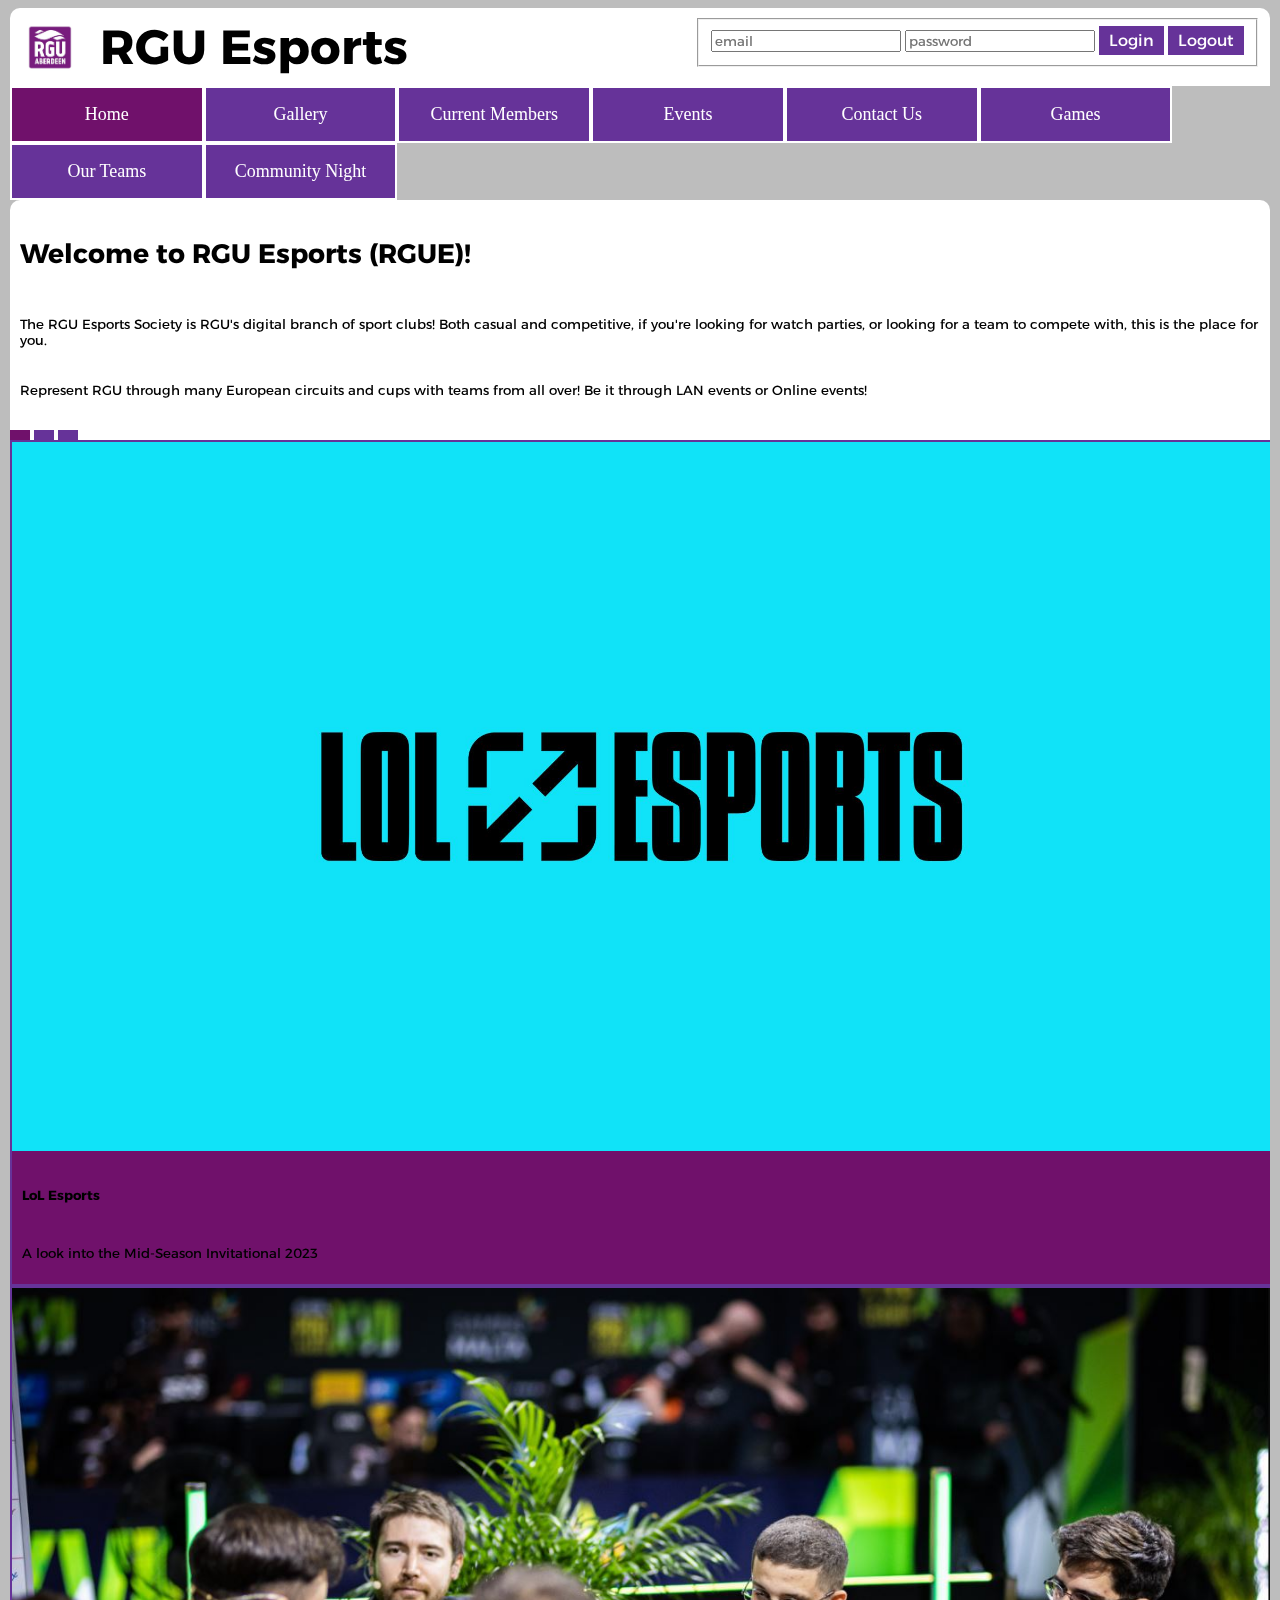
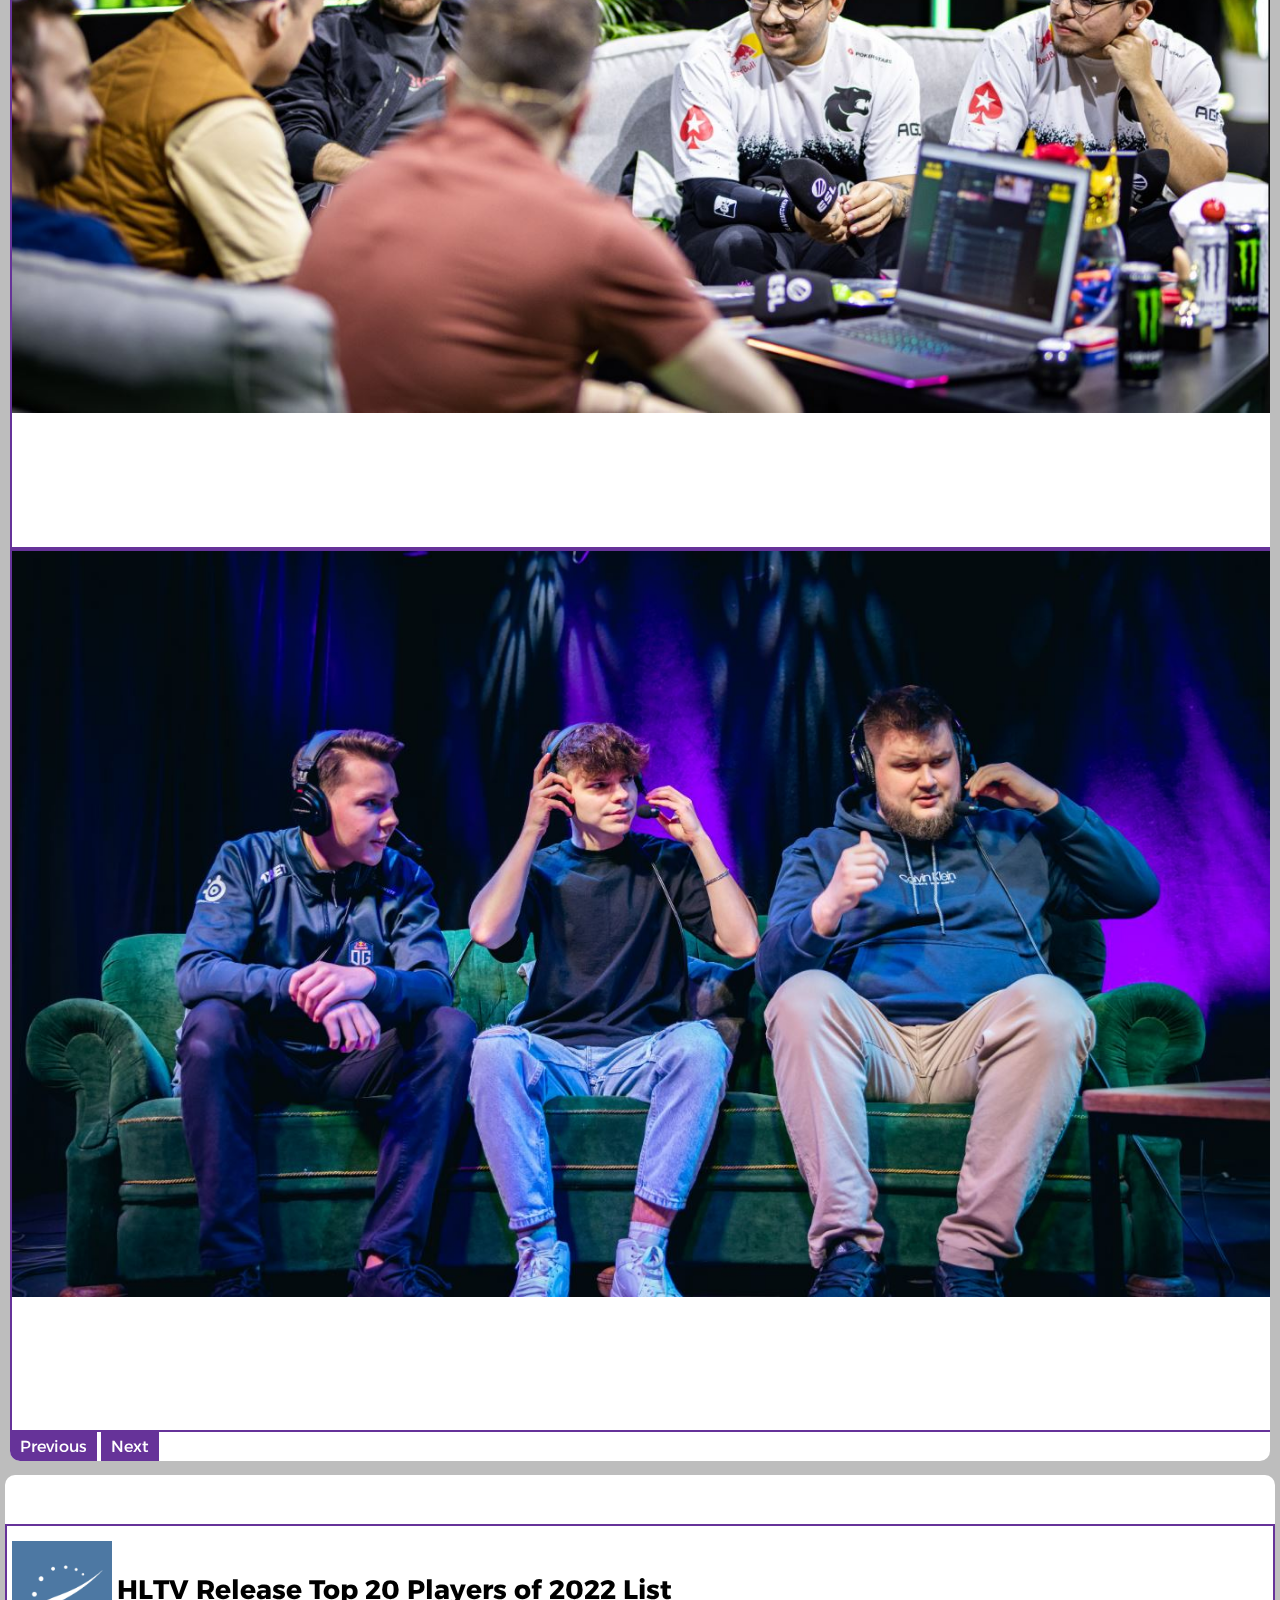
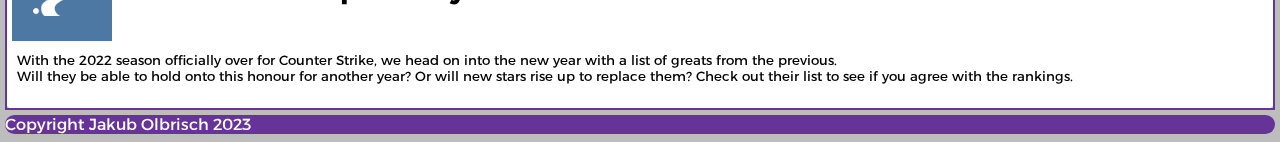
<file: index.html>
<!DOCTYPE html>
<html lang="en">

    <!--
        Threat Model

        Threat Source: External.
        Threat Agent: People.
        Threat Motivation: Stealing personal data.
        Threat Intention: Intentional.
        Threat Impact: Gaining access to members personal data, such as emails and possibly logins into other websites (if users use the same login information).
        Threat Mitigation: A verification system for logging in, such as 2FA.
    -->

<head>
    <meta charset="UTF-8">
    
    <title>RGU Esports</title>

    <!--Bootstrap-->
    <link href="https://cdn.jsdelivr.net/npm/bootstrap@5.3.0-alpha1/dist/css/bootstrap.min.css" rel="stylesheet" integrity="sha384-GLhlTQ8iRABdZLl6O3oVMWSktQOp6b7In1Zl3/Jr59b6EGGoI1aFkw7cmDA6j6gD" crossorigin="anonymous">
    <script src="https://cdn.jsdelivr.net/npm/bootstrap@5.3.0-alpha1/dist/js/bootstrap.bundle.min.js"  integrity="sha384-w76AqPfDkMBDXo30jS1Sgez6pr3x5MlQ1ZAGC+nuZB+EYdgRZgiwxhTBTkF7CXvN" crossorigin="anonymous"></script>
    
    <!--CSS and Font(s)-->
    <link rel='stylesheet' href='css/main.css'>
    <link href='https://fonts.googleapis.com/css?family=Alexandria' rel='stylesheet'>

</head>


<body>

    <header>

        <script src="scripts/login.js"></script>

        <!--Logo image and webpage title-->
        <h1>RGU Esports</h1>
        <img id="logo" src="images/rgulogo.jpg" alt="RGU logo">
        
        <!--Log In Form-->
        <form style="float: right;" name="loginFields">
            <fieldset>
                <input id="emailField" type="text" value="" placeholder="email" name="email" required>
                <input id="passwordField" type="text" value="" placeholder="password" name="password" required>
                <button type="button" onclick="login()">Login</button>
                <button type="button" onclick="logout()">Logout</button>

            </fieldset>
        </form>

    </header>


    <!--Navigation bar-->
    <nav> 
        <ul>
            <li class="active"><a href='index.html'>Home</a> </li>
            <li><a href='img_gallery.html'>Gallery</a></li>
            <li><a href='current_members.html'>Current Members</a></li>
            <li><a href='event_calendar.html'>Events</a></li>
            <li><a href='contact_us.html'>Contact Us</a></li>
            <li><a href='games.html'>Games</a></li>
            <li><a href='teams.html'>Our Teams</a></li>
            <li><a href='community_night.html'>Community Night</a></li>
        </ul>
    </nav>

    
    <main>  

        <!--Main paragraph-->
        <div> <h3>Welcome to RGU Esports (RGUE)!</h3> 
        <p> The RGU Esports Society is RGU's digital branch of sport clubs! Both casual and competitive, if you're looking for watch parties, 
            or looking for a team to compete with, this is the place for you.</p>
        <p>Represent RGU through many European circuits and cups with teams from all over! Be it through LAN events or Online events!</p>
        </div> 


        <!--Start of carousel--> 
        <div id="home-carousel" class="carousel slide" data-bs-ride="carousel">

            <!--Button Indicator-->
            <div class="carousel-indicators">
                <button type="button" data-bs-target="#home-carousel" data-bs-slide-to="0" class="active" aria-current="true" aria-label="Slide 1"></button>
                <button type="button" data-bs-target="#home-carousel" data-bs-slide-to="1" aria-label="Slide 2"></button>
                <button type="button" data-bs-target="#home-carousel" data-bs-slide-to="2" aria-label="Slide 3"></button>
            </div>


            <!--Wrapper-->
            <div class="carousel-inner">

                <!--Image 1-->
                <div class="carousel-item active">
                    <img class="d-block w-100" src="images/lolesports.jpg" alt="LoL Esports">
                    <div class="carousel-caption d-none d-md-block">
                        <h5>LoL Esports</h5>
                        <p>A look into the Mid-Season Invitational 2023</p>
                    </div>
                </div>

                <!--Image 2-->
                <div class="carousel-item">
                    <img class="d-block w-100" src="images/sofainterview.jpg" alt="FURIA Interview">
                    <div class="carousel-caption d-none d-md-block">
                        <h5 class="white-text">EPL Season 17: FURIA</h5>
                        <p class="white-text">A strong start for the Brazilians, how far can momentum carry them?</p>
                    </div>
                </div>

                <!--Image 3-->
                <div class="carousel-item">
                    <img class="d-block w-100" src="images/sofa.jpg" alt="A look into Polish CS">
                    <div class="carousel-caption d-none d-md-block">
                        <h5 class="white-text">The Future of Polish CS</h5>
                        <p class="white-text">A conversation with past and future legends, F1KU, siuhy, Snax</p>
                    </div>
                </div>

            </div>

                <!--Buttons-->
                <button class="carousel-control-prev" type="button" data-bs-target="#home-carousel" data-bs-slide="prev">
                    <span class="carousel-control-prev-icon" aria-hidden="true"></span>
                    <span class="sr-only">Previous</span>
                </button>

                <button class="carousel-control-next" type="button" data-bs-target="#home-carousel"  data-bs-slide="next">
                    <span class="carousel-control-next-icon" aria-hidden="true"></span>
                    <span class="sr-only">Next</span>
                </button>

                    
                    
            </div>


        
            
    </main>

    <!--Article section-->
    <aside>
        <p><br></p>
        <article>
            <div class="article">
                <img class="articleImage" src="images/hltv.jpg" alt="Spring Finals LoL Preview">

                <h3>HLTV Release Top 20 Players of 2022 List</h3>
                <p>With the 2022 season officially over for Counter Strike, we head on into the new year with a list of greats from the previous.
                <br>Will they be able to hold onto this honour for another year? Or will new stars rise up to replace them? Check out their list to see if you agree with the rankings.
                </p>
            </div>
        </article>

    </aside>

    <footer>Copyright Jakub Olbrisch 2023 </footer>
    

</body>


</html>
</file>
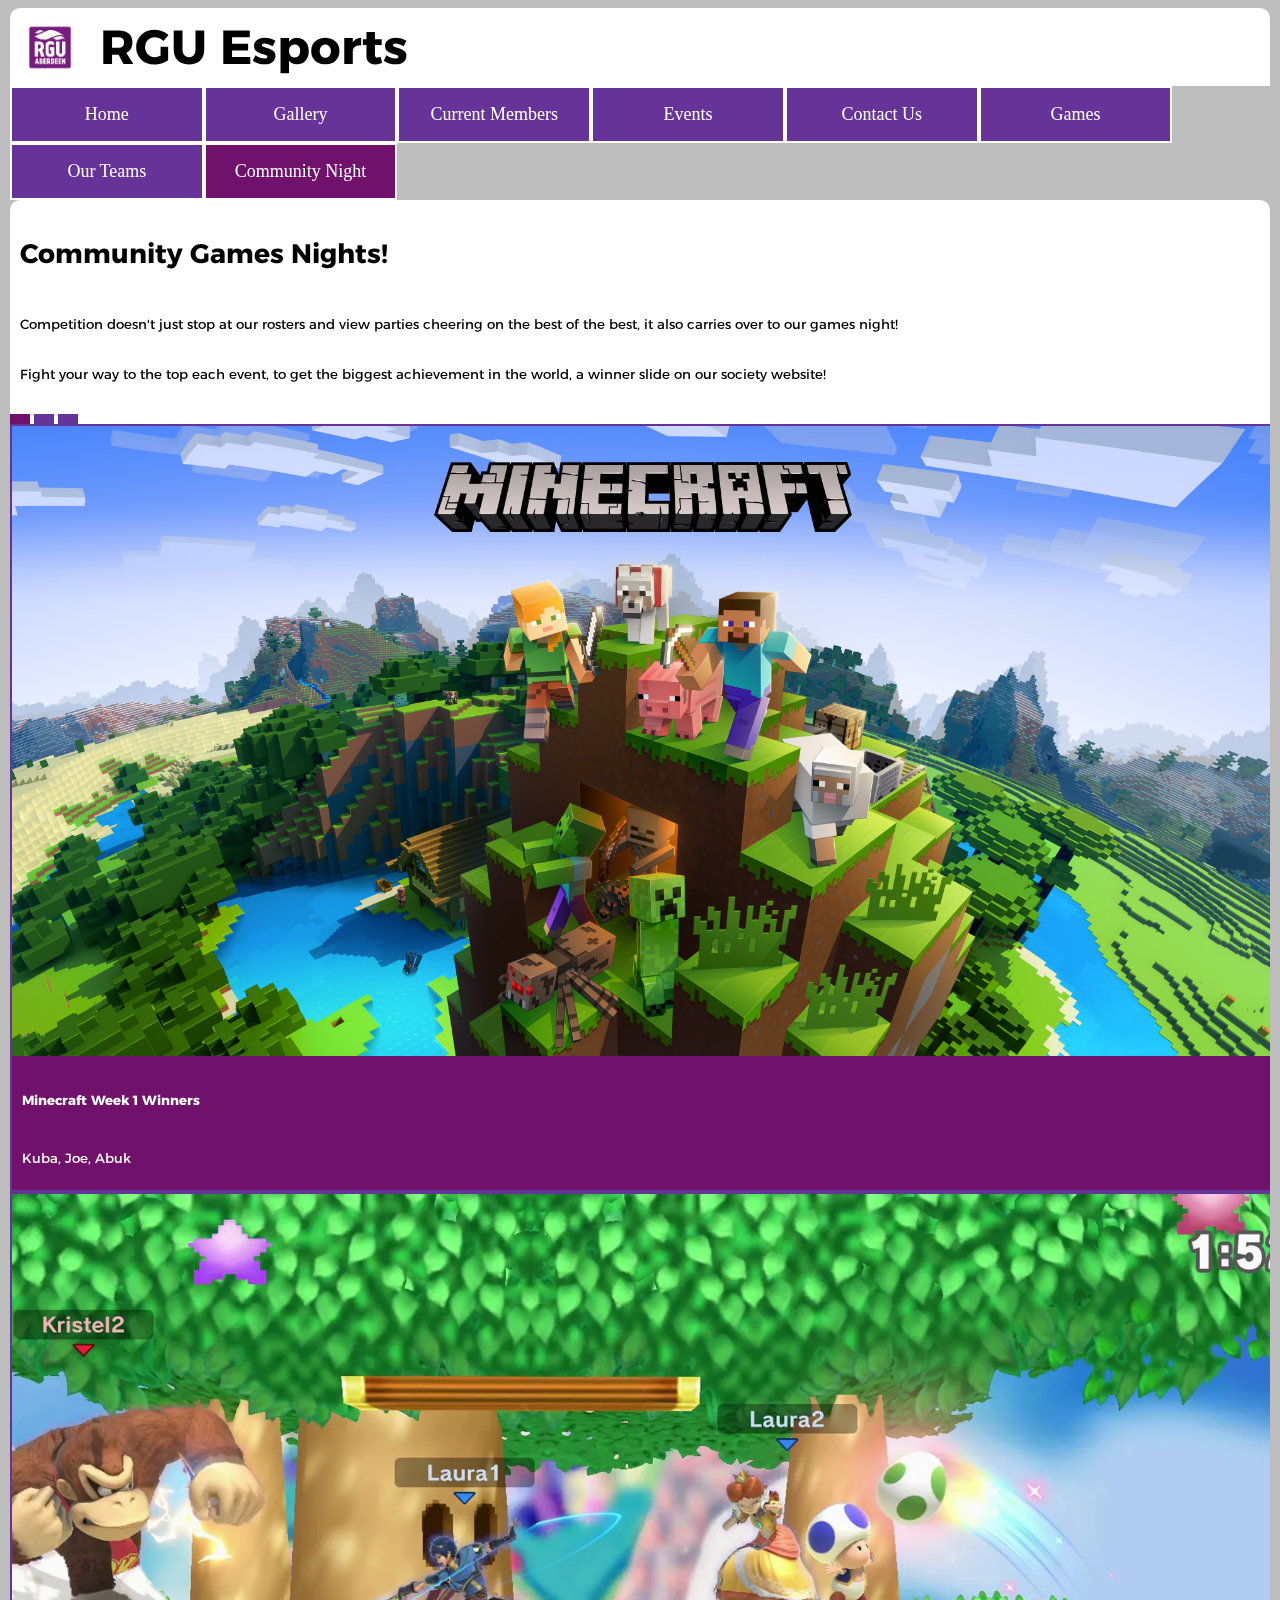
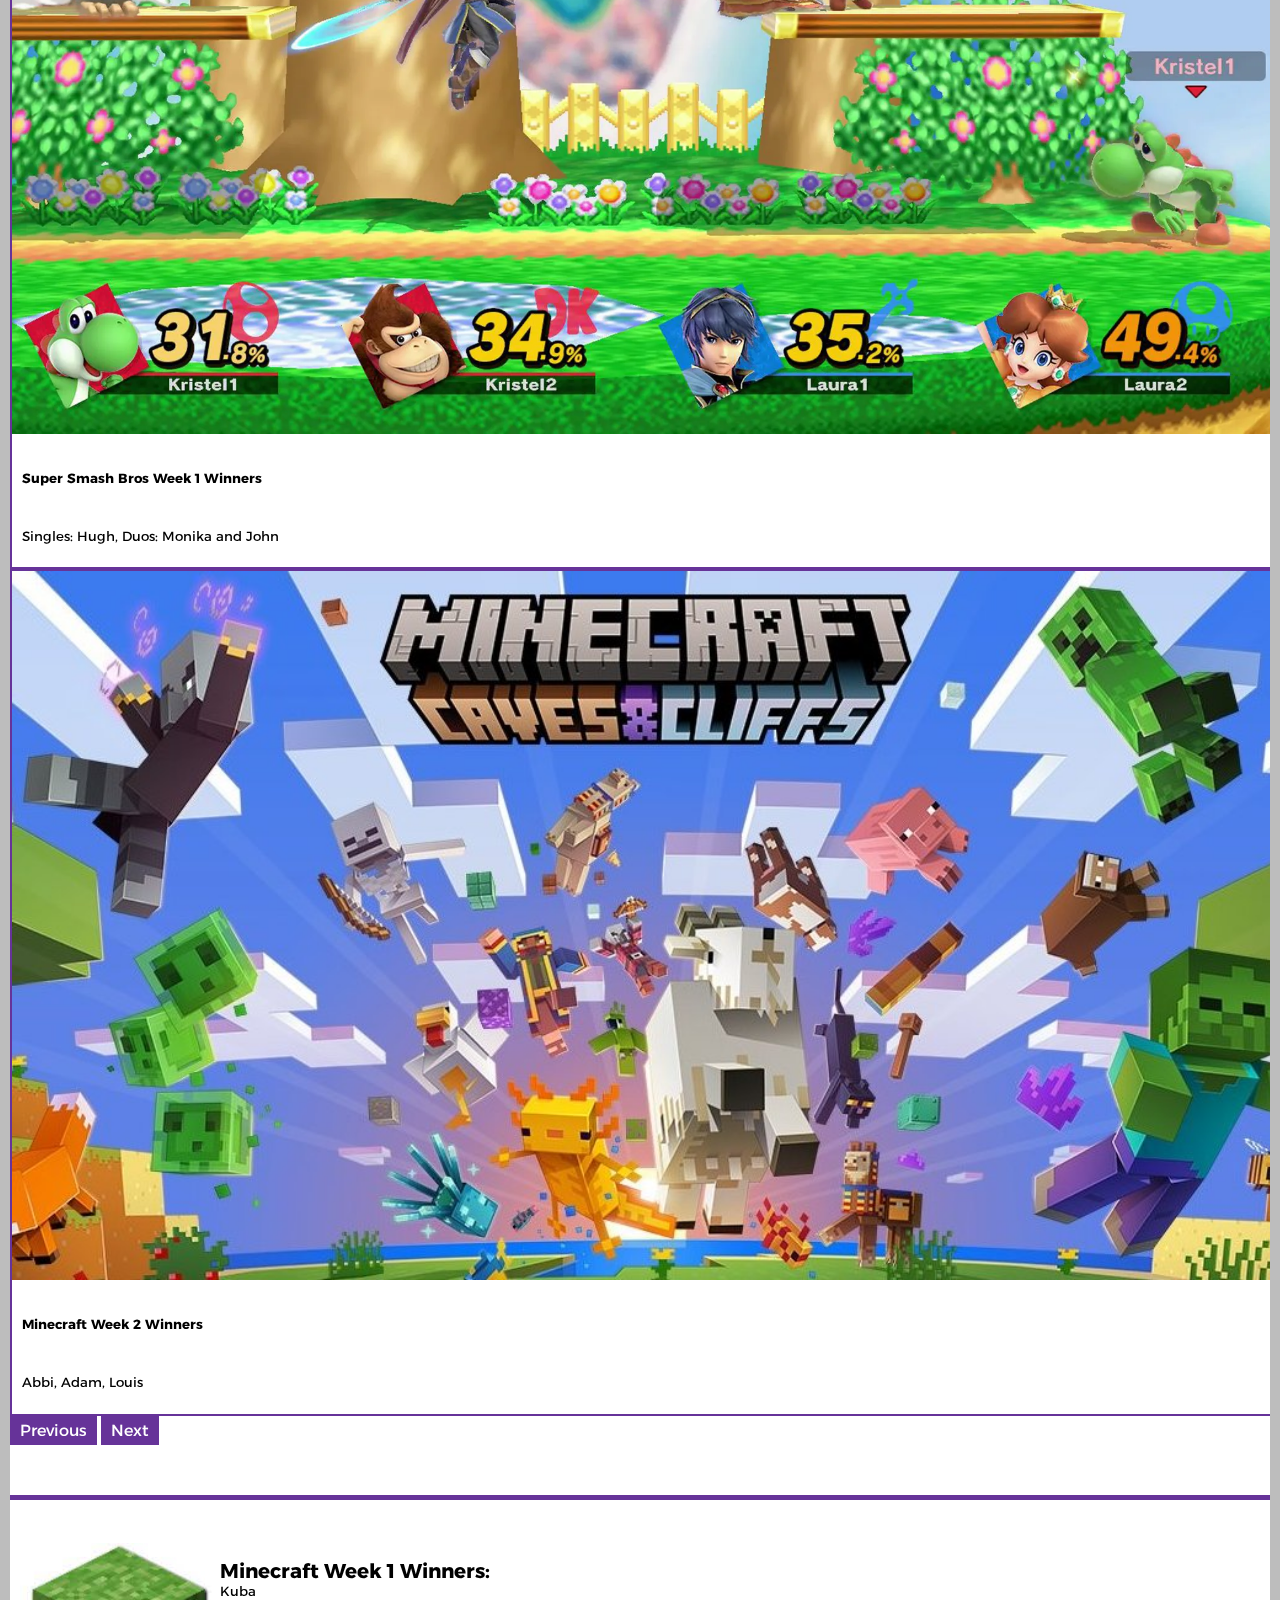
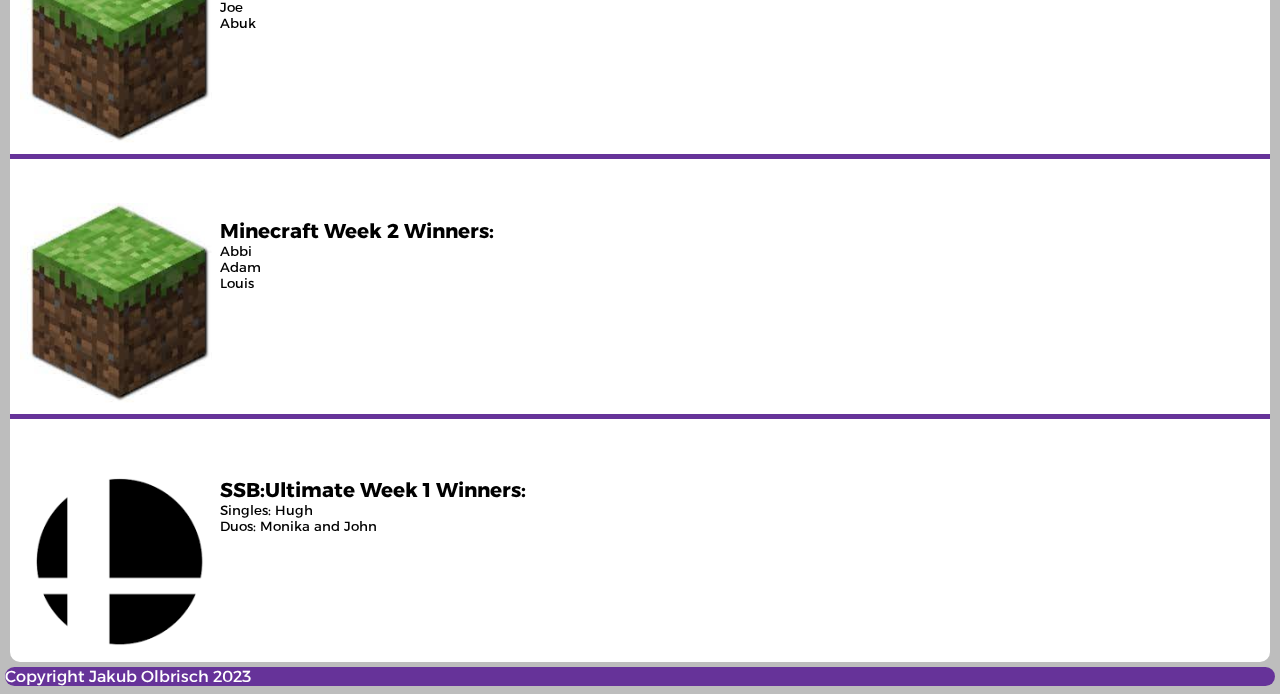
<file: community_night.html>
<!DOCTYPE html>
<html lang="en">

    <!--
        Threat Model

        No Potential Threat Spotted
    -->

<head>
    <meta charset="UTF-8">
    
    <title>RGU Esports</title>

    <!--Bootstrap-->
    <link href="https://cdn.jsdelivr.net/npm/bootstrap@5.3.0-alpha1/dist/css/bootstrap.min.css" rel="stylesheet" integrity="sha384-GLhlTQ8iRABdZLl6O3oVMWSktQOp6b7In1Zl3/Jr59b6EGGoI1aFkw7cmDA6j6gD" crossorigin="anonymous">
    <script src="https://cdn.jsdelivr.net/npm/bootstrap@5.3.0-alpha1/dist/js/bootstrap.bundle.min.js"  integrity="sha384-w76AqPfDkMBDXo30jS1Sgez6pr3x5MlQ1ZAGC+nuZB+EYdgRZgiwxhTBTkF7CXvN" crossorigin="anonymous"></script>
    
    <!--CSS and Font(s)-->
    <link rel='stylesheet' href='css/main.css'>
    <link href='https://fonts.googleapis.com/css?family=Alexandria' rel='stylesheet'>

</head>


<body>

    <header>

        <!--Logo image and webpage title-->
        <h1>RGU Esports</h1>
        <img id="logo" src="images/rgulogo.jpg" alt="RGU logo">

    </header>


    <!--Navigation bar-->
    <nav> 
        <ul>
            <li><a href='index.html'>Home</a></li>
            <li><a href='img_gallery.html'>Gallery</a></li>
            <li><a href='current_members.html'>Current Members</a></li>
            <li><a href='event_calendar.html'>Events</a></li>
            <li><a href='contact_us.html'>Contact Us</a></li>
            <li><a href='games.html'>Games</a></li>
            <li><a href='teams.html'>Our Teams</a></li>
            <li class="active"><a href='community_night.html'>Community Night</a></li>
        </ul>
    </nav>

    
    <main>  

        <!--Main paragraph-->
        <div> <h3>Community Games Nights!</h3> 
            <p> Competition doesn't just stop at our rosters and view parties cheering on the best of the best, it also carries over to our games night!
            </p>
            <p>Fight your way to the top each event, to get the biggest achievement in the world, a winner slide on our society website!</p>
        </div> 
    
    
            <!--Start of carousel--> 
            <div id="home-carousel" class="carousel slide" data-bs-ride="carousel">
    
                <!--Button Indicator-->
                <div class="carousel-indicators">
                    <button type="button" data-bs-target="#home-carousel" data-bs-slide-to="0" class="active" aria-current="true" aria-label="Slide 1"></button>
                    <button type="button" data-bs-target="#home-carousel" data-bs-slide-to="1" aria-label="Slide 2"></button>
                    <button type="button" data-bs-target="#home-carousel" data-bs-slide-to="2" aria-label="Slide 3"></button>
                </div>
    
    
                <!--Wrapper-->
                <div class="carousel-inner">
    
                    <!--Image 1-->
                    <div class="carousel-item active">
                        <img class="d-block w-100" src="images/minecraft1.jpg" alt="LoL Esports">
                        <div class="carousel-caption d-none d-md-block">
                            <h5 class="white-text">Minecraft Week 1 Winners</h5>
                            <p class="white-text">Kuba, Joe, Abuk</p>
                        </div>
                    </div>
    
                    <!--Image 2-->
                    <div class="carousel-item">
                        <img class="d-block w-100" src="images/ssb1.jpg" alt="FURIA Interview">
                        <div class="carousel-caption d-none d-md-block">
                            <h5>Super Smash Bros Week 1 Winners</h5>
                            <p>Singles: Hugh, Duos: Monika and John</p>
                        </div>
                    </div>
    
                    <!--Image 3-->
                    <div class="carousel-item">
                        <img class="d-block w-100" src="images/minecraft2.jpg" alt="A look into Polish CS">
                        <div class="carousel-caption d-none d-md-block">
                            <h5>Minecraft Week 2 Winners</h5>
                            <p>Abbi, Adam, Louis</p>
                        </div>
                    </div>
    
                </div>
    
                    <!--Carousel Buttons-->
                    <button class="carousel-control-prev" type="button" data-bs-target="#home-carousel" data-bs-slide="prev">
                        <span class="carousel-control-prev-icon" aria-hidden="true"></span>
                        <span class="sr-only">Previous</span>
                    </button>
    
                    <button class="carousel-control-next" type="button" data-bs-target="#home-carousel"  data-bs-slide="next">
                        <span class="carousel-control-next-icon" aria-hidden="true"></span>
                        <span class="sr-only">Next</span>
                    </button>
    
                        
                        
            </div>


            <!--Winners area 1-->
            <div class="winnerBox">
                
                <p>
                    <img src="images/mcwinner.jpg" id="winner1" alt="MC Winner Week 1" class="rounded-circle massie-hovering" width="120" height="120" style="overflow:hidden">
                    <br>
                    <strong>Minecraft Week 1 Winners:</strong>
                    <br>
                    Kuba<br>
                    Joe<br>
                    Abuk<br>
                </p>
            </div>

            <!--Winners area 2-->
            <div class="winnerBox">
                
                <p>
                    <img src="images/mcwinner.jpg" id="winner2" alt="MC Winner Week 2" class="rounded-circle massie-hovering" width="120" height="120" style="overflow:hidden">
                    <br>
                    <strong>Minecraft Week 2 Winners:</strong>
                    <br>
                    Abbi<br>
                    Adam<br>
                    Louis<br>
                </p>
            </div>

            <!--Winners area 3-->
            <div class="winnerBox">
                
                <p>
                    <img src="images/ssbLogo.jpg" id="winner3" alt="SSB:Ultimate Week 1 Winner" class="rounded-circle massie-hovering" width="120" height="120" style="overflow:hidden">
                    <br>
                    <strong>SSB:Ultimate Week 1 Winners:</strong>
                    <br>
                    Singles: Hugh<br>
                    Duos: Monika and John<br>
                </p>
            </div>

     
    </main>


    <footer>Copyright Jakub Olbrisch 2023 </footer>
    

    <!--Image Scripts-->
    <script src="scripts/communityNight.js"></script>

</body>


</html>
</file>
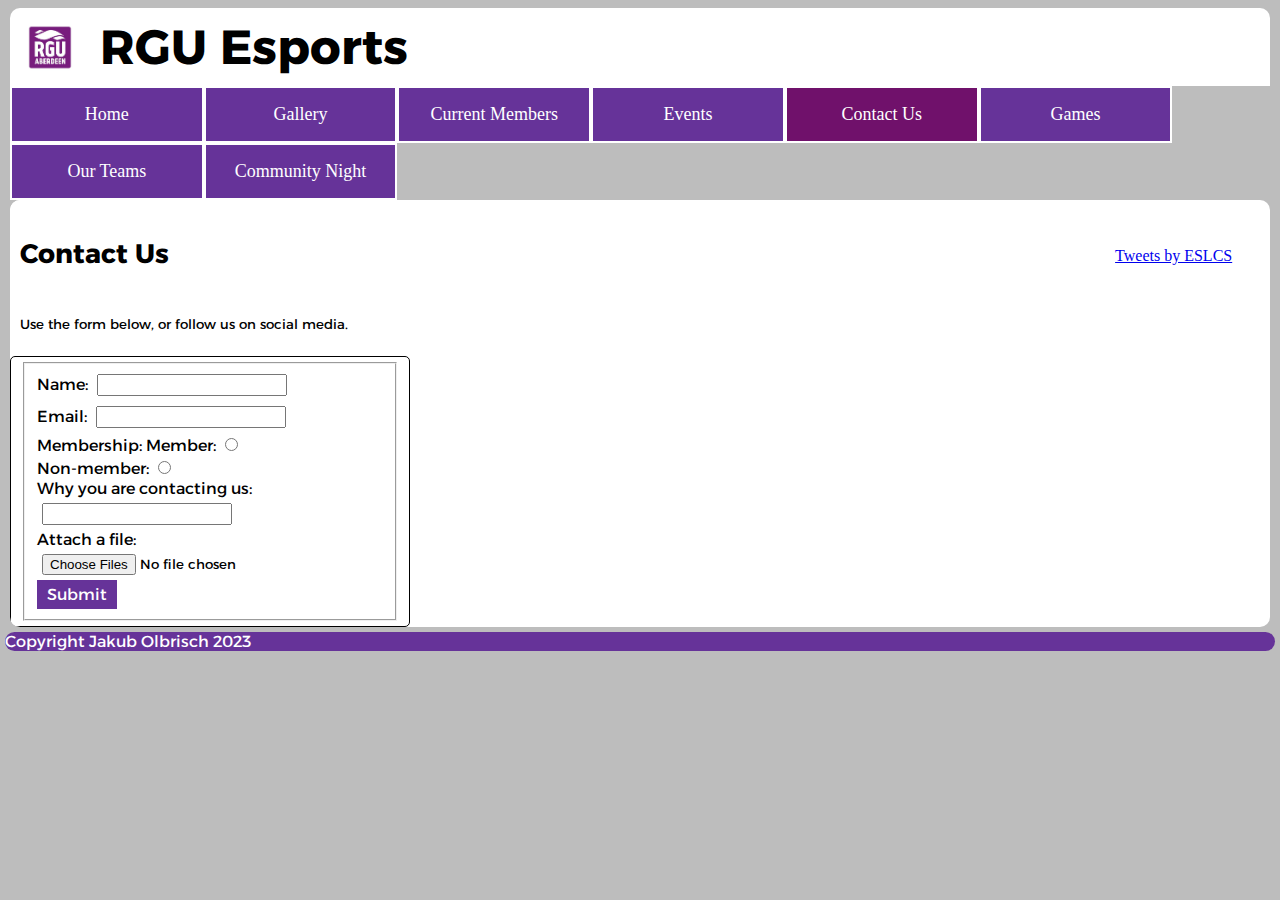
<file: contact_us.html>
<!DOCTYPE html>
<html lang="en">

    <!--
        Threat Model

        Threat Source: External
        Threat Agent: People
        Threat Motivation: Wasting time
        Threat Intention: Intentional
        Threat Impact: Spamming the societies contact information, possibly to hide other people's attempts to contact the society, or atleast slow the process down
        Threat Mitigation: A way of making sure the responses are properly filled, instead of fields possibly having the shortest spam answers of a single letter for example.
    -->

<head>
    <meta charset="UTF-8">
    
    <title>RGU Esports</title>

    <!--Bootstrap-->
    <link href="https://cdn.jsdelivr.net/npm/bootstrap@5.3.0-alpha1/dist/css/bootstrap.min.css" rel="stylesheet" integrity="sha384-GLhlTQ8iRABdZLl6O3oVMWSktQOp6b7In1Zl3/Jr59b6EGGoI1aFkw7cmDA6j6gD" crossorigin="anonymous">
    <script src="https://cdn.jsdelivr.net/npm/bootstrap@5.3.0-alpha1/dist/js/bootstrap.bundle.min.js"  integrity="sha384-w76AqPfDkMBDXo30jS1Sgez6pr3x5MlQ1ZAGC+nuZB+EYdgRZgiwxhTBTkF7CXvN" crossorigin="anonymous"></script>

    <!--CSS and Font(s)-->
    <link rel='stylesheet' href='css/main.css'>
    <link href='https://fonts.googleapis.com/css?family=Alexandria' rel='stylesheet'>

</head>


<body>

    <header>

        <!--Logo image and webpage title-->
        <h1>RGU Esports</h1>       
        <img id="logo" src="images/rgulogo.jpg" alt="RGU logo">

    </header>


    <!--Navigation bar-->
     <nav>
        <ul>
            <li><a href='index.html'>Home</a> </li>
            <li><a href='img_gallery.html'>Gallery</a></li>
            <li><a href='current_members.html'>Current Members</a></li>
            <li><a href='event_calendar.html'>Events</a></li>
            <li class="active"><a href='contact_us.html'>Contact Us</a></li>
            <li><a href='games.html'>Games</a></li>
            <li><a href='teams.html'>Our Teams</a></li>
            <li><a href='community_night.html'>Community Night</a></li>
        </ul>
    </nav>

    <main> 

        <!--Moves everything to the left side inside this div-->
        <div id="left-col">
            <h3>Contact Us</h3>
            <p>Use the form below, or follow us on social media.</p>

            <!--Form-->
            <form class="contactForm">
                <fieldset>
                    
                    <!--Name field-->
                    <label for="nameInput">Name:</label>
                    <input id="nameInput" type="text" name="name" value=""> <br>
                        
                    <!--Email field-->
                    <label for="emailInput">Email:</label>
                    <input id="emailInput" type="text" name="email" value=""> <br>

                    <!--Membership fields-->
                    <label>Membership:</label>
                    <label for="memberYes">Member:</label>
                    <input id="memberYes" type="radio" name="memberType" value=""> <br>
                    <label for="memberNo">Non-member:</label>
                    <input id="memberNo" type="radio" name="memberType" value=""> <br>
                        
                    <!--Why contact us field-->
                    <label for="commentInput">Why you are contacting us:</label>
                    <input id="commentInput" type="text" name="comment" value=""> <br>

                    <!--File attachment fields-->
                    <label for="fileAttach">Attach a file:</label>
                    <input id="fileAttach" type="file" name="fileAttach" multiple> <br>
                    
                    <!--Submit button-->
                    <button type="button" onclick='document.getElementById("form_outcome").innerHTML="Form has been sent successfully!"'>Submit</button>

                </fieldset>
            </form>
        </div>

        <div>
            <p id="form_outcome"></p>
        </div>


        <!--Twitter ESLCS timeline-->
        <div id="right-col">
            <a class="twitter-timeline" data-lang="en" data-width="500" data-height="600" data-theme="dark" href="https://twitter.com/ESLCS?ref_src=twsrc%5Etfw">Tweets by ESLCS</a> <script async src="https://platform.twitter.com/widgets.js"></script>
        </div>


    </main>


    <footer>Copyright Jakub Olbrisch 2023</footer>


</body>

</html>
</file>
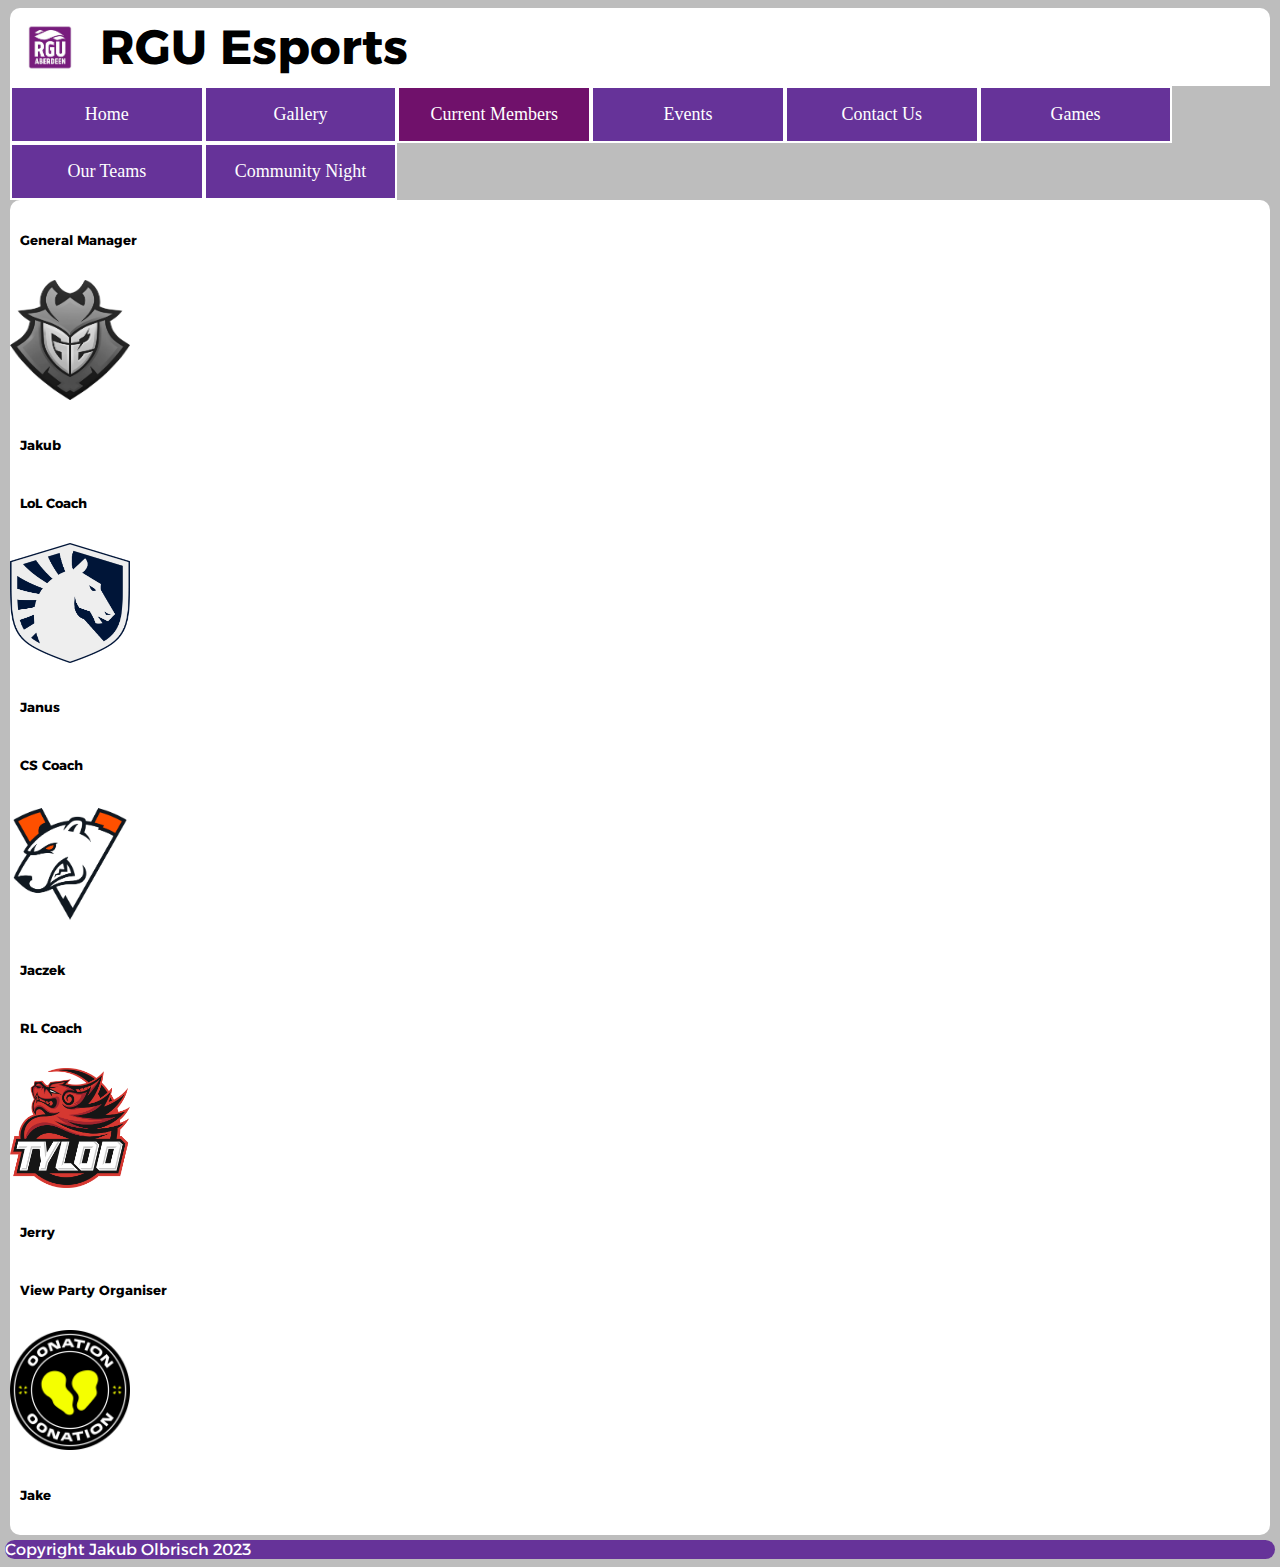
<file: current_members.html>
<!DOCTYPE html>
<html lang="en">

    <!--
        Threat Model

        Threat Source: External.
        Threat Agent: People.
        Threat Motivation: Humiliating the society members.
        Threat Intention: Intentional.
        Threat Impact: Display inappropriate images as the profile pictures of the members, to embarass them or get them in to trouble.
        Threat Mitigation: A verification system for changing elements of the website, 2FA.
    -->

<head>
    <meta charset="UTF-8">
    
    <title>RGU Esports</title>

    <!--Bootstrap-->
    <link href="https://cdn.jsdelivr.net/npm/bootstrap@5.3.0-alpha1/dist/css/bootstrap.min.css" rel="stylesheet" integrity="sha384-GLhlTQ8iRABdZLl6O3oVMWSktQOp6b7In1Zl3/Jr59b6EGGoI1aFkw7cmDA6j6gD" crossorigin="anonymous">
    <script src="https://cdn.jsdelivr.net/npm/bootstrap@5.3.0-alpha1/dist/js/bootstrap.bundle.min.js"  integrity="sha384-w76AqPfDkMBDXo30jS1Sgez6pr3x5MlQ1ZAGC+nuZB+EYdgRZgiwxhTBTkF7CXvN" crossorigin="anonymous"></script>

    <!--CSS and Font(s)-->
    <link rel='stylesheet' href='css/main.css'>
    <link href='https://fonts.googleapis.com/css?family=Alexandria' rel='stylesheet'>

</head>

    
<body>

    <header>

        <!--Logo image and webpage title-->
        <h1>RGU Esports</h1>       
        <img id="logo" src="images/rgulogo.jpg" alt="RGU logo">

    </header>


    <!--Navigation bar-->
    <nav>
        <ul>
            <li><a href='index.html'>Home</a> </li>
            <li><a href='img_gallery.html'>Gallery</a></li>
            <li class="active"><a href='current_members.html'>Current Members</a></li>
            <li><a href='event_calendar.html'>Events</a></li>
            <li><a href='contact_us.html'>Contact Us</a></li>
            <li><a href='games.html'>Games</a></li>
            <li><a href='teams.html'>Our Teams</a></li>
            <li><a href='community_night.html'>Community Night</a></li>
        </ul>
    </nav>



    <main> 

        <!--Members line up-->
        <div class="container">
            <div class="row">

                <!--Member 1-->
                <div class="col-sm">
                    <h5>General Manager</h5>
                    <img src="images/g2.jpg" id="member1" class="rounded-circle massie-hovering" width="120" height="120" style="overflow:hidden" alt="Faze logo">
                    <h5>Jakub</h5>
                </div>

                <!--Member 2-->
                <div class="col-sm">
                    <h5>LoL Coach</h5>
                    <img src="images/teamliquid.jpg" id="member2" class="rounded-circle massie-hovering" width="120" height="120" style="overflow:hidden" alt="Team Liquid logo">
                    <h5>Janus</h5>
                </div>

                <!--Member 3-->
                <div class="col-sm">
                    <h5>CS Coach</h5>
                    <img src="images/virtuspro.jpg" id="member3" class="rounded-circle massie-hovering" width="120" height="120" style="overflow:hidden" alt="VirtusPro logo">
                    <h5>Jaczek</h5>
                </div>

                <!--Member 4-->
                <div class="col-sm">
                    <h5>RL Coach</h5>
                    <img src="images/tyloo.jpg" id="member4" class="rounded-circle massie-hovering" width="120" height="120" style="overflow:hidden" alt="TyLoo logo">
                    <h5>Jerry</h5>
                </div>

                <!--Member 5-->
                <div class="col-sm">
                    <h5>View Party Organiser</h5>
                    <img src="images/00nation.jpg" id="member5" class="rounded-circle massie-hovering" width="120" height="120" style="overflow:hidden" alt="00nation logo">
                    <h5>Jake</h5>
                </div>


            </div>
        </div>

    </main>

    <!--Script for Image Fade-->
    <script src="scripts/imageFadeCurrentMembers.js"></script>



    <footer>Copyright Jakub Olbrisch 2023</footer>


</body>


</html>
</file>
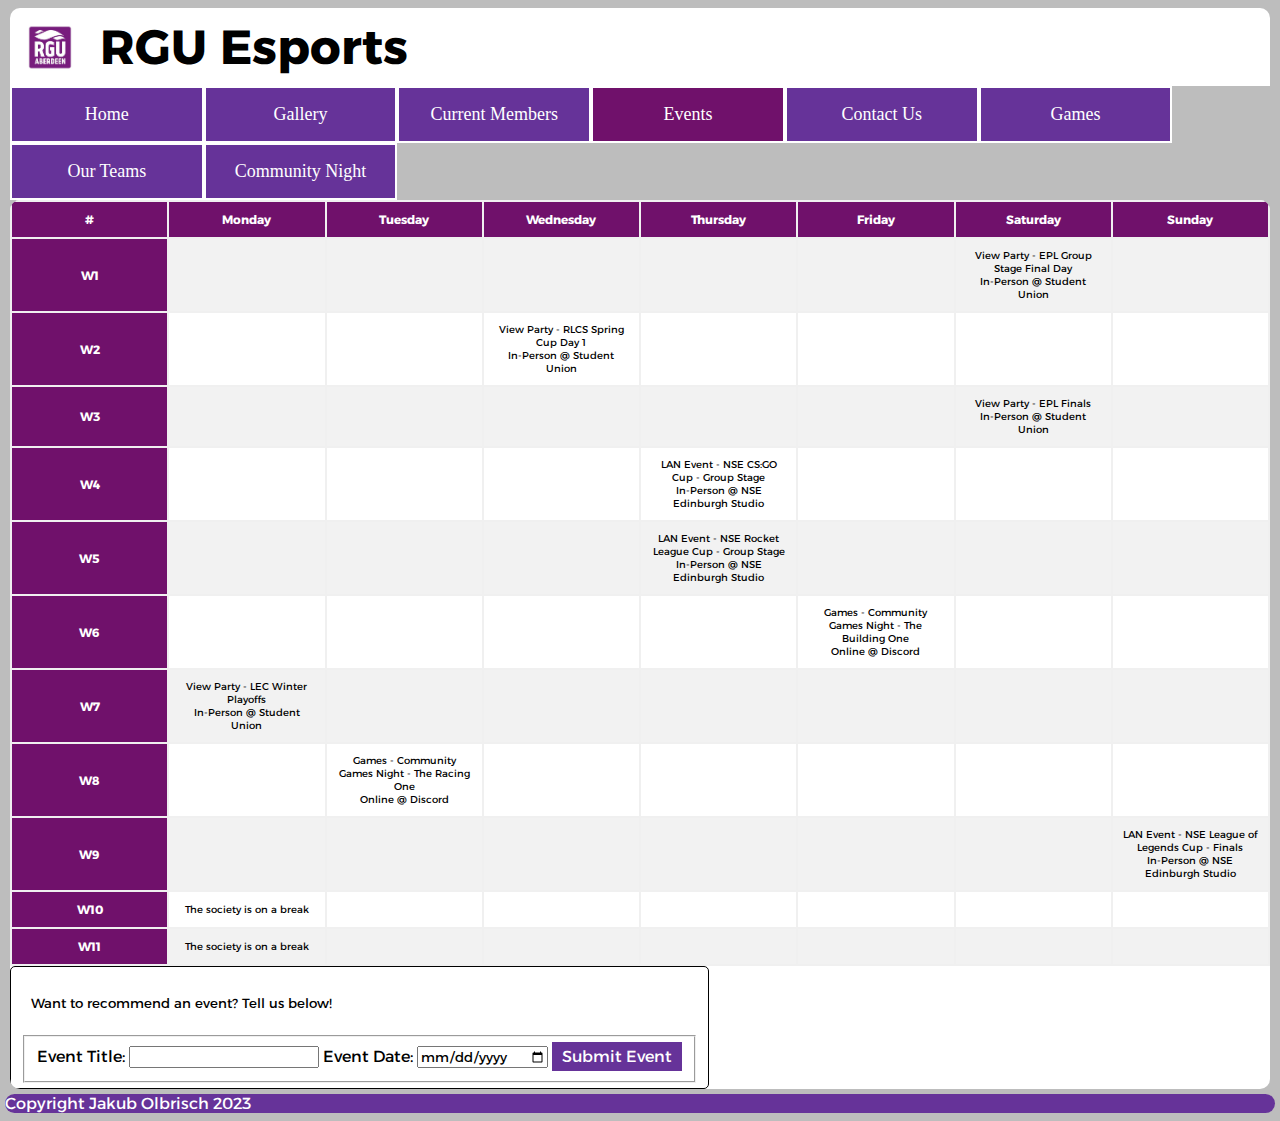
<file: event_calendar.html>
<!DOCTYPE html>
<html lang="en">

    <!--
        Threat Model

        Threat Source: External
        Threat Agent: People
        Threat Motivation: Wasting time
        Threat Intention: Intentional
        Threat Impact: Spamming the ideas form, possibly to hide other people's ideas, or atleast slow the process down
        Threat Mitigation: A way of making sure the responses are properly filled, instead of fields possibly having the shortest spam answers of a single letter for example.
    -->

<head>
    <meta charset="UTF-8">
    
    <title>RGU Esports</title>

    <!--Bootstrap-->
    <link href="https://cdn.jsdelivr.net/npm/bootstrap@5.3.0-alpha1/dist/css/bootstrap.min.css" rel="stylesheet" integrity="sha384-GLhlTQ8iRABdZLl6O3oVMWSktQOp6b7In1Zl3/Jr59b6EGGoI1aFkw7cmDA6j6gD" crossorigin="anonymous">
    <script src="https://cdn.jsdelivr.net/npm/bootstrap@5.3.0-alpha1/dist/js/bootstrap.bundle.min.js"  integrity="sha384-w76AqPfDkMBDXo30jS1Sgez6pr3x5MlQ1ZAGC+nuZB+EYdgRZgiwxhTBTkF7CXvN" crossorigin="anonymous"></script>

    <!--CSS and Font(s)-->
    <link rel='stylesheet' href='css/main.css'>
    <link href='https://fonts.googleapis.com/css?family=Alexandria' rel='stylesheet'>

</head>


<body>

    <header>

        <!--Logo image and webpage title-->
        <h1>RGU Esports</h1>     
        <img id="logo" src="images/rgulogo.jpg" alt="RGU logo"> 
        
    </header>


    <!--Navigation bar-->
    <nav>
        <ul>
            <li><a href='index.html'>Home</a> </li>
            <li><a href='img_gallery.html'>Gallery</a></li>
            <li><a href='current_members.html'>Current Members</a></li>
            <li class="active"><a href='event_calendar.html'>Events</a></li>
            <li><a href='contact_us.html'>Contact Us</a></li>
            <li><a href='games.html'>Games</a></li>
            <li><a href='teams.html'>Our Teams</a></li>
            <li><a href='community_night.html'>Community Night</a></li>
        </ul>
    </nav>

    <main>

        <!--Table-->
        <div>
            <table>

                <!--Top row (Week days)-->
                <tr>
                    <th>#</th>
                    <th>Monday</th>
                    <th>Tuesday</th>
                    <th>Wednesday</th>
                    <th>Thursday</th>
                    <th>Friday</th>
                    <th>Saturday</th>
                    <th>Sunday</th>
                </tr>

                <!--Week 1-->
                <tr>
                    <th>W1</th>
                    <!--Monday-->   <td></td>
                    <!--Tuesday-->  <td></td>
                    <!--Wednesday--><td></td>
                    <!--Thursday--> <td></td>
                    <!--Friday-->   <td></td>
                    <!--Saturday--> <td> View Party - EPL Group Stage Final Day <br> In-Person @ Student Union</td>
                    <!--Sunday-->   <td></td>
                </tr>

                <!--Week 2-->
                <tr>
                    <th>W2</th>
                    <!--Monday-->   <td></td>
                    <!--Tuesday-->  <td></td>
                    <!--Wednesday--><td>View Party - RLCS Spring Cup Day 1 <br> In-Person @ Student Union</td>
                    <!--Thursday--> <td></td>
                    <!--Friday-->   <td></td>
                    <!--Saturday--> <td></td>
                    <!--Sunday-->   <td></td>
                </tr>

                <!--Week 3-->
                <tr>
                    <th>W3</th>
                    <!--Monday-->   <td></td>
                    <!--Tuesday-->  <td></td>
                    <!--Wednesday--><td></td>
                    <!--Thursday--> <td></td>
                    <!--Friday-->   <td></td>
                    <!--Saturday--> <td> View Party - EPL Finals <br> In-Person @ Student Union</td>
                    <!--Sunday-->   <td></td>
                </tr>

                <!--Week 4-->
                <tr>
                    <th>W4</th>
                    <!--Monday-->   <td></td>
                    <!--Tuesday-->  <td></td>
                    <!--Wednesday--><td></td>
                    <!--Thursday--> <td>LAN Event - NSE CS:GO Cup - Group Stage <br> In-Person @ NSE Edinburgh Studio</td>
                    <!--Friday-->   <td></td>
                    <!--Saturday--> <td></td>
                    <!--Sunday-->   <td></td>
                </tr>

                <!--Week 5-->
                <tr>
                    <th>W5</th>
                    <!--Monday-->   <td></td>
                    <!--Tuesday-->  <td></td>
                    <!--Wednesday--><td></td>
                    <!--Thursday--> <td>LAN Event - NSE Rocket League Cup - Group Stage <br> In-Person @ NSE Edinburgh Studio</td>
                    <!--Friday-->   <td></td>
                    <!--Saturday--> <td></td>
                    <!--Sunday-->   <td></td>
                </tr>

                <!--Week 6-->
                <tr>
                    <th>W6</th>
                    <!--Monday-->   <td></td>
                    <!--Tuesday-->  <td></td>
                    <!--Wednesday--><td></td>
                    <!--Thursday--> <td></td>
                    <!--Friday-->   <td>Games - Community Games Night - The Building One <br> Online @ Discord</td>
                    <!--Saturday--> <td></td>
                    <!--Sunday-->   <td></td>
                </tr>

                <!--Week 7-->
                <tr>
                    <th>W7</th>
                    <!--Monday-->   <td>View Party - LEC Winter Playoffs <br> In-Person @ Student Union</td>
                    <!--Tuesday-->  <td></td>
                    <!--Wednesday--><td></td>
                    <!--Thursday--> <td></td>
                    <!--Friday-->   <td></td>
                    <!--Saturday--> <td></td>
                    <!--Sunday-->   <td></td>
                </tr>

                <!--Week 8-->
                <tr>
                    <th>W8</th>
                    <!--Monday-->   <td></td>
                    <!--Tuesday-->  <td>Games - Community Games Night - The Racing One <br> Online @ Discord</td>
                    <!--Wednesday--><td></td>
                    <!--Thursday--> <td></td>
                    <!--Friday-->   <td></td>
                    <!--Saturday--> <td></td>
                    <!--Sunday-->   <td></td>
                </tr>

                <!--Week 9-->
                <tr>
                    <th>W9</th>
                    <!--Monday-->   <td></td>
                    <!--Tuesday-->  <td></td>
                    <!--Wednesday--><td></td>
                    <!--Thursday--> <td></td>
                    <!--Friday-->   <td></td>
                    <!--Saturday--> <td></td>
                    <!--Sunday-->   <td>LAN Event - NSE League of Legends Cup - Finals <br> In-Person @ NSE Edinburgh Studio</td>
                </tr>

                <!--Week 10-->
                <tr>
                    <th>W10</th>
                    <!--Monday-->   <td>The society is on a break</td>
                    <!--Tuesday-->  <td></td>
                    <!--Wednesday--><td></td>
                    <!--Thursday--> <td></td>
                    <!--Friday-->   <td></td>
                    <!--Saturday--> <td></td>
                    <!--Sunday-->   <td></td>
                </tr>

                <!--Week 11-->
                <tr>
                    <th>W11</th>
                    <!--Monday-->   <td>The society is on a break</td>
                    <!--Tuesday-->  <td></td>
                    <!--Wednesday--><td></td>
                    <!--Thursday--> <td></td>
                    <!--Friday-->   <td></td>
                    <!--Saturday--> <td></td>
                    <!--Sunday-->   <td></td>
                </tr>

            </table>
        </div>   
        
        <!--Event recommendation form-->
        <div class="recommendEvents">
            <p>Want to recommend an event? Tell us below!</p>

            <form name="events">
                <fieldset>

                    <!--Event Title Field-->
                    <label for="event_title">Event Title:</label>
                    <input id="eventTitle" type="text" name="event_title" value="">


                    <!--Event Date Field-->
                    <label for="event_date">Event Date:</label>
                    <input id="eventDate" type="date" name="event_date">

                    <!--Event Submition button-->
                    <button type="submit" onclick="submit_event()">Submit Event</button>
 
                </fieldset>
            </form>
        </div>

    </main>


    <footer>Copyright Jakub Olbrisch 2023 </footer>


    <script src="scripts/eventCalendar.js"></script>

</body>


</html>
</file>
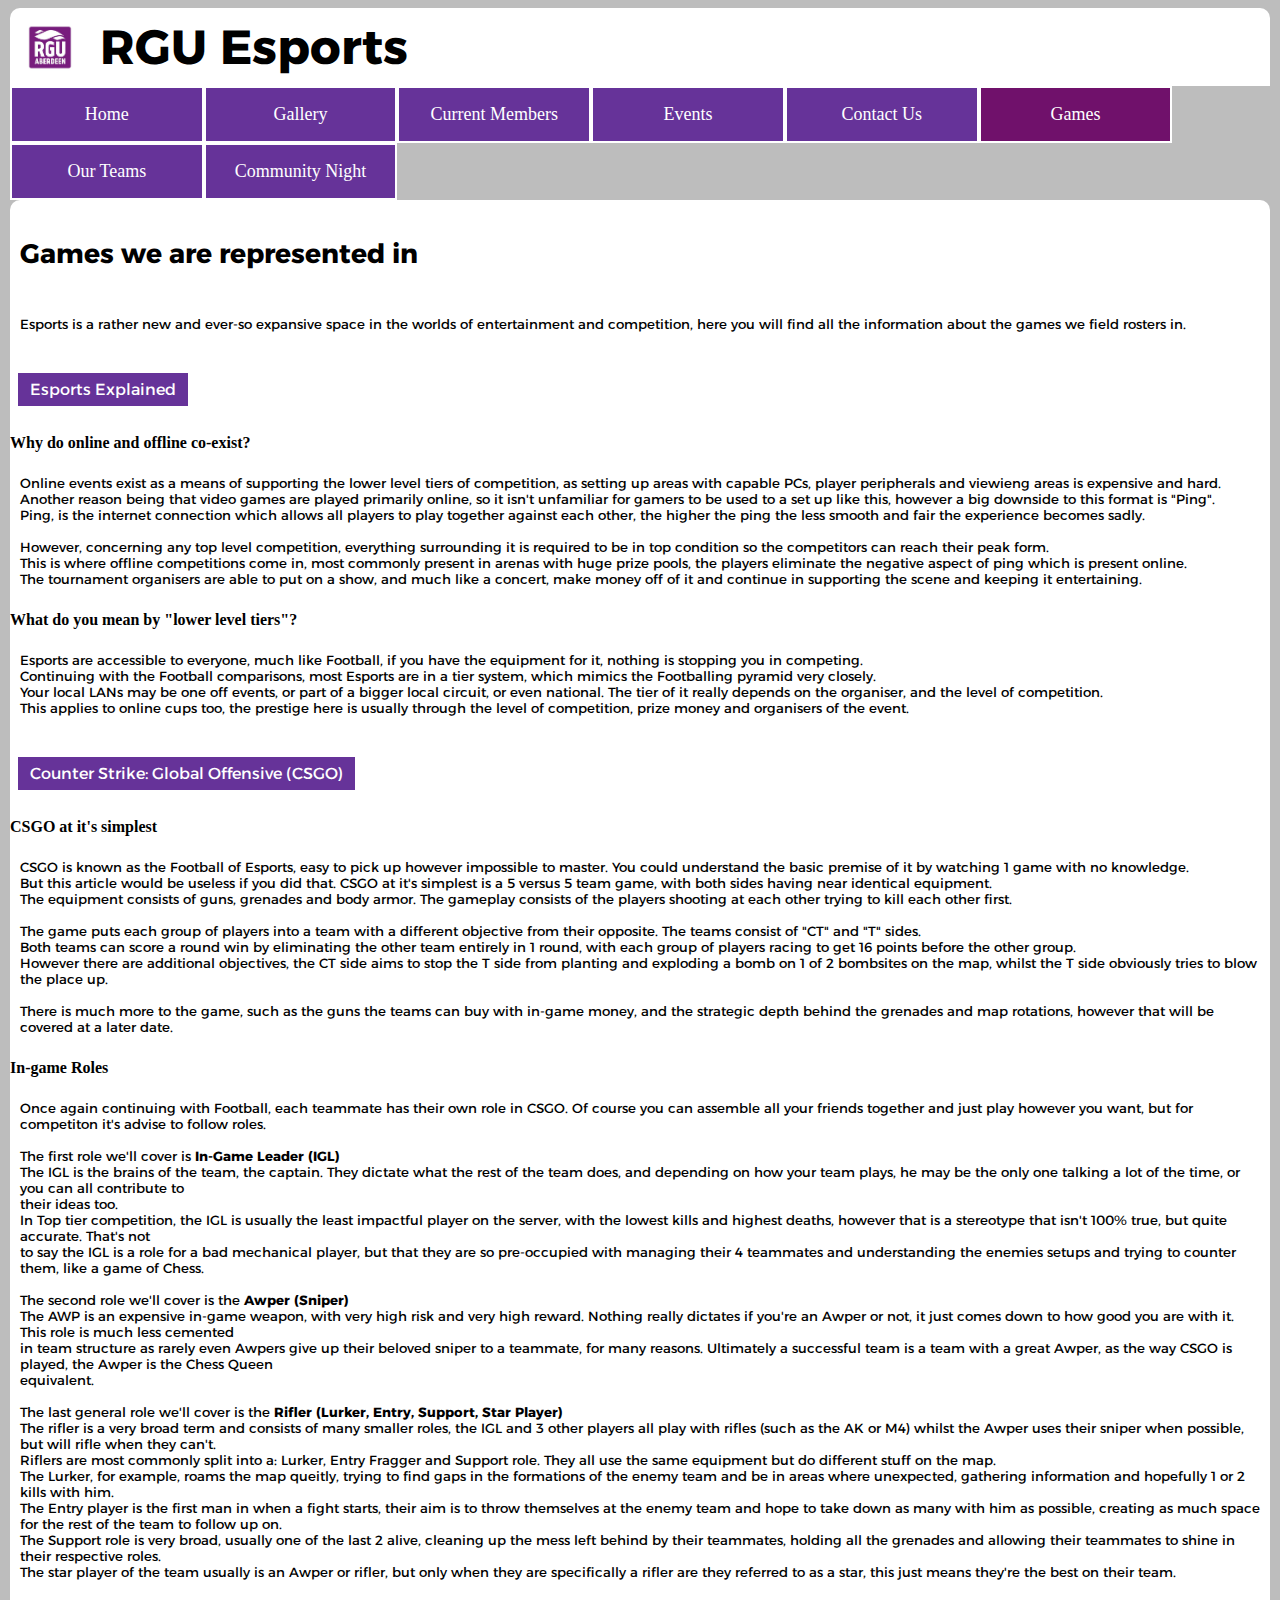
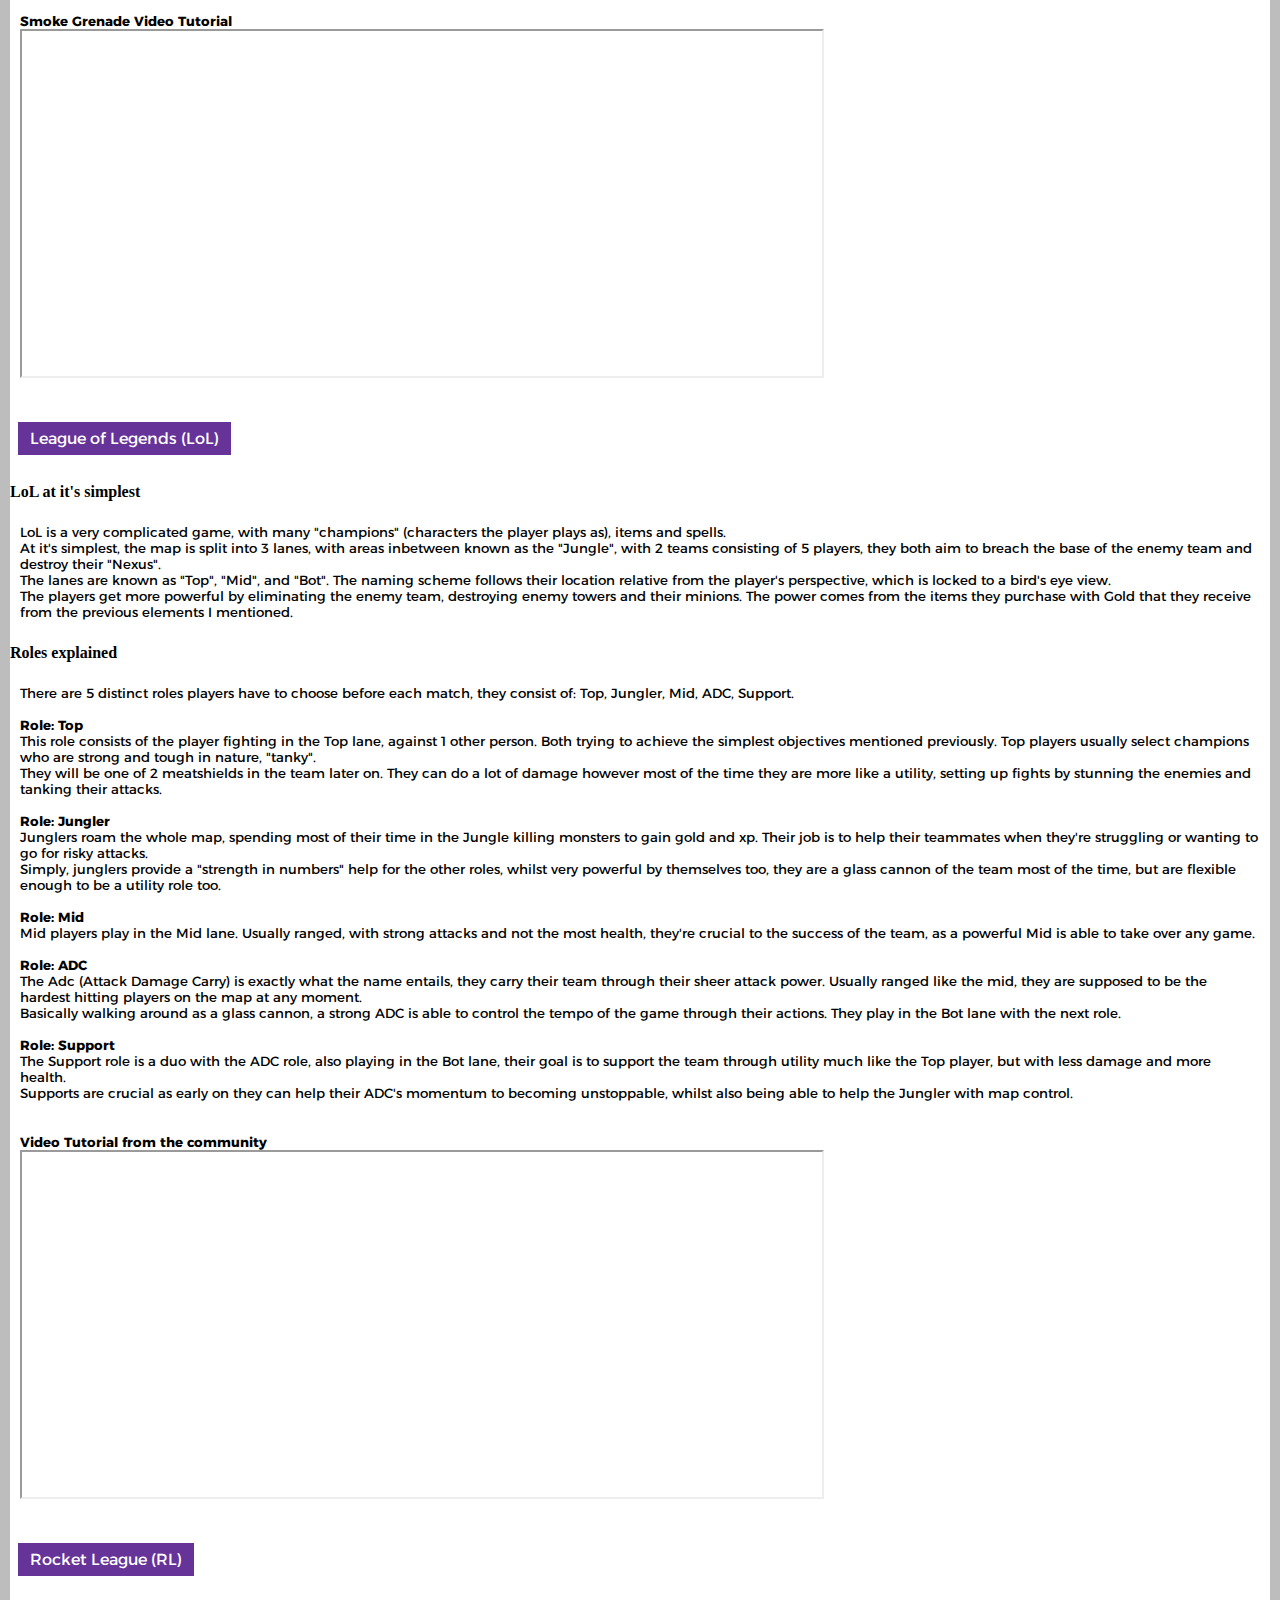
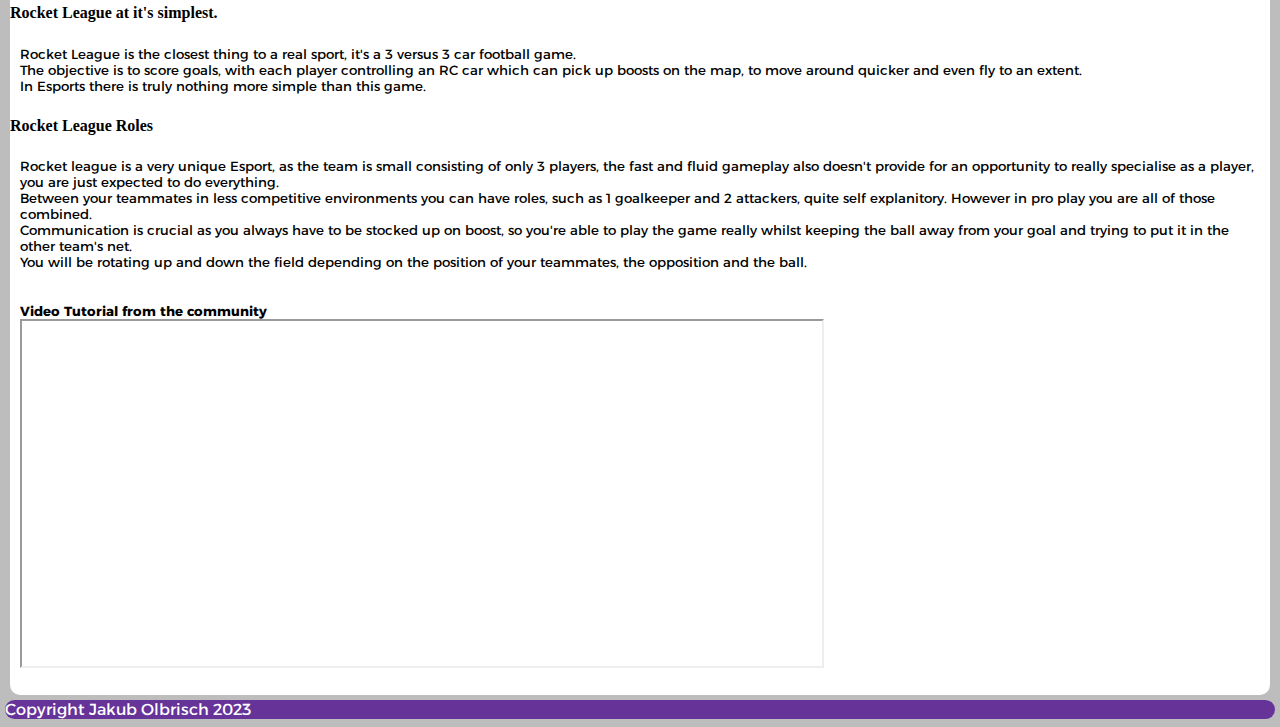
<file: games.html>
<!DOCTYPE html>
<html lang="en">

    <!--
        Threat Model

        No Potential Threat Spotted
    -->

<head>
    <meta charset="UTF-8">
    
    <title>RGU Esports</title>

    <!--Bootstrap-->
    <link href="https://cdn.jsdelivr.net/npm/bootstrap@5.3.0-alpha1/dist/css/bootstrap.min.css" rel="stylesheet" integrity="sha384-GLhlTQ8iRABdZLl6O3oVMWSktQOp6b7In1Zl3/Jr59b6EGGoI1aFkw7cmDA6j6gD" crossorigin="anonymous">
    <script src="https://cdn.jsdelivr.net/npm/bootstrap@5.3.0-alpha1/dist/js/bootstrap.bundle.min.js"  integrity="sha384-w76AqPfDkMBDXo30jS1Sgez6pr3x5MlQ1ZAGC+nuZB+EYdgRZgiwxhTBTkF7CXvN" crossorigin="anonymous"></script>
    
    <!--CSS and Font(s)-->
    <link rel='stylesheet' href='css/main.css'>
    <link href='https://fonts.googleapis.com/css?family=Alexandria' rel='stylesheet'>

</head>


<body>

    <header>

        <!--Logo image and webpage title-->
        <h1>RGU Esports</h1>
        <img id="logo" src="images/rgulogo.jpg" alt="RGU logo">

    </header>


    <!--Navigation bar-->
    <nav> 
        <ul>
            <li><a href='index.html'>Home</a></li>
            <li><a href='img_gallery.html'>Gallery</a></li>
            <li><a href='current_members.html'>Current Members</a></li>
            <li><a href='event_calendar.html'>Events</a></li>
            <li><a href='contact_us.html'>Contact Us</a></li>
            <li class="active"><a href='games.html'>Games</a></li>
            <li><a href='teams.html'>Our Teams</a></li>
            <li><a href='community_night.html'>Community Night</a></li>
        </ul>
    </nav>

    
    <main>  

        <!--Main paragraph-->
        <div> <h3>Games we are represented in</h3> 
        <p> Esports is a rather new and ever-so expansive space in the worlds of entertainment and competition, here you will find all the information about 
            the games we field rosters in.
        </p>
        </div> 

        <!--Collapsable Information-->
        <div class="accordion" id="accordionGames">

            <!--Info Area 1-->
            <div class="accordion-item">
              <h2 class="accordion-header">

                <!--Button to open up accordion-->
                <button class="accordion-button" type="button" data-bs-toggle="collapse" data-bs-target="#collapseOne" aria-expanded="true" aria-controls="collapseOne">
                  Esports Explained
                </button>
              </h2>

              <div id="collapseOne" class="accordion-collapse collapse show">
                <div class="accordion-body">

                  <!--Information inside-->
                  <strong>Why do online and offline co-exist?</strong>
                  <p>Online events exist as a means of supporting the lower level tiers of competition, as setting up areas with capable PCs, player peripherals and viewieng areas is expensive and hard.
                    <br>Another reason being that video games are played primarily online, so it isn't unfamiliar for gamers to be used to a set up like this, however a big downside to this format is "Ping".
                    <br>Ping, is the internet connection which allows all players to play together against each other, the higher the ping the less smooth and fair the experience becomes sadly.

                    <br><br>However, concerning any top level competition, everything surrounding it is required to be in top condition so the competitors can reach their peak form.
                    <br>This is where offline competitions come in, most commonly present in arenas with huge prize pools, the players eliminate the negative aspect of ping which is present online.
                    <br>The tournament organisers are able to put on a show, and much like a concert, make money off of it and continue in supporting the scene and keeping it entertaining.
                  </p>

                  <strong>What do you mean by "lower level tiers"?</strong>
                  <p>Esports are accessible to everyone, much like Football, if you have the equipment for it, nothing is stopping you in competing.
                    <br>Continuing with the Football comparisons, most Esports are in a tier system, which mimics the Footballing pyramid very closely.
                    <br>Your local LANs may be one off events, or part of a bigger local circuit, or even national. The tier of it really depends on the organiser, and the level of competition.
                    <br>This applies to online cups too, the prestige here is usually through the level of competition, prize money and organisers of the event.
                  </p>

                </div>
              </div>
            </div>

            <!--Info Area 2-->
            <div class="accordion-item">
              <h2 class="accordion-header">

                <!--Button to open up accordion-->
                <button class="accordion-button collapsed" type="button" data-bs-toggle="collapse" data-bs-target="#collapseTwo" aria-expanded="false" aria-controls="collapseTwo">
                  Counter Strike: Global Offensive (CSGO)
                </button>
              </h2>

              <div id="collapseTwo" class="accordion-collapse collapse">
                <div class="accordion-body">

                  <!--Information Inside-->
                  <strong>CSGO at it's simplest</strong>
                  <p>CSGO is known as the Football of Esports, easy to pick up however impossible to master. You could understand the basic premise of it by watching 1 game with no knowledge.
                    <br>But this article would be useless if you did that. CSGO at it's simplest is a 5 versus 5 team game, with both sides having near identical equipment.
                    <br>The equipment consists of guns, grenades and body armor. The gameplay consists of the players shooting at each other trying to kill each other first.
                    <br>
                    <br>The game puts each group of players into a team with a different objective from their opposite. The teams consist of "CT" and "T" sides.
                    <br>Both teams can score a round win by eliminating the other team entirely in 1 round, with each group of players racing to get 16 points before the other group.
                    <br>However there are additional objectives, the CT side aims to stop the T side from planting and exploding a bomb on 1 of 2 bombsites on the map, whilst the T side obviously tries to blow the place up.
                    <br>
                    <br>There is much more to the game, such as the guns the teams can buy with in-game money, and the strategic depth behind the grenades and map rotations, however that will be covered at a later date.
                  </p>

                  <strong>In-game Roles</strong>
                  <p>Once again continuing with Football, each teammate has their own role in CSGO. Of course you can assemble all your friends together and just play however you want, but for competiton it's advise to follow roles.
                    <br><br>The first role we'll cover is <strong>In-Game Leader (IGL)</strong>
                    <br>The IGL is the brains of the team, the captain. They dictate what the rest of the team does, and depending on how your team plays, he may be the only one talking a lot of the time, or you can all contribute to
                    <br>their ideas too.
                    <br>In Top tier competition, the IGL is usually the least impactful player on the server, with the lowest kills and highest deaths, however that is a stereotype that isn't 100% true, but quite accurate. That's not
                    <br>to say the IGL is a role for a bad mechanical player, but that they are so pre-occupied with managing their 4 teammates and understanding the enemies setups and trying to counter them, like a game of Chess.

                    <br><br>The second role we'll cover is the <strong>Awper (Sniper)</strong>
                    <br>The AWP is an expensive in-game weapon, with very high risk and very high reward. Nothing really dictates if you're an Awper or not, it just comes down to how good you are with it. This role is much less cemented
                    <br>in team structure as rarely even Awpers give up their beloved sniper to a teammate, for many reasons. Ultimately a successful team is a team with a great Awper, as the way CSGO is played, the Awper is the Chess Queen
                    <br>equivalent.

                    <br><br>The last general role we'll cover is the <strong>Rifler (Lurker, Entry, Support, Star Player)</strong>
                    <br>The rifler is a very broad term and consists of many smaller roles, the IGL and 3 other players all play with rifles (such as the AK or M4) whilst the Awper uses their sniper when possible, but will rifle when they can't.
                    <br>Riflers are most commonly split into a: Lurker, Entry Fragger and Support role. They all use the same equipment but do different stuff on the map.
                    <br>The Lurker, for example, roams the map queitly, trying to find gaps in the formations of the enemy team and be in areas where unexpected, gathering information and hopefully 1 or 2 kills with him.
                    <br>The Entry player is the first man in when a fight starts, their aim is to throw themselves at the enemy team and hope to take down as many with him as possible, creating as much space for the rest of the team to follow up on.
                    <br>The Support role is very broad, usually one of the last 2 alive, cleaning up the mess left behind by their teammates, holding all the grenades and allowing their teammates to shine in their respective roles.
                    <br>The star player of the team usually is an Awper or rifler, but only when they are specifically a rifler are they referred to as a star, this just means they're the best on their team.
                    
                  </p>
                  <p>
                    <strong>Smoke Grenade Video Tutorial</strong>
                    <br>
                    <iframe width="800" height="345" src="https://www.youtube.com/embed/_y9MpNcAitQ">
                    </iframe>
                  </p>
                    
                </div>
              </div>
            </div>

            <!--Info Area 3-->
            <div class="accordion-item">
              <h2 class="accordion-header">

                <!--Button to open up accordion-->
                <button class="accordion-button collapsed" type="button" data-bs-toggle="collapse" data-bs-target="#collapseThree" aria-expanded="false" aria-controls="collapseThree">
                  League of Legends (LoL)
                </button>
              </h2>

              <div id="collapseThree" class="accordion-collapse collapse">
                <div class="accordion-body">
                  
                    <!--Information Inside-->
                    <strong>LoL at it's simplest</strong>
                    <p>LoL is a very complicated game, with many "champions" (characters the player plays as), items and spells.
                        <br>At it's simplest, the map is split into 3 lanes, with areas inbetween known as the "Jungle", with 2 teams consisting of 5 players, they both aim to breach the base of the enemy team and destroy their "Nexus".
                        <br>The lanes are known as "Top", "Mid", and "Bot". The naming scheme follows their location relative from the player's perspective, which is locked to a bird's eye view.
                        <br>The players get more powerful by eliminating the enemy team, destroying enemy towers and their minions. The power comes from the items they purchase with Gold that they receive from the previous elements I mentioned.
                    </p>

                    <strong>Roles explained</strong>
                    <p>There are 5 distinct roles players have to choose before each match, they consist of: Top, Jungler, Mid, ADC, Support.
                        <br><br>
                        <strong>Role: Top</strong>
                        <br>This role consists of the player fighting in the Top lane, against 1 other person. Both trying to achieve the simplest objectives mentioned previously. Top players usually select champions who are strong and tough in nature, "tanky".
                        <br>They will be one of 2 meatshields in the team later on. They can do a lot of damage however most of the time they are more like a utility, setting up fights by stunning the enemies and tanking their attacks.
                        <br><br>
                        <strong>Role: Jungler</strong>
                        <br>Junglers roam the whole map, spending most of their time in the Jungle killing monsters to gain gold and xp. Their job is to help their teammates when they're struggling or wanting to go for risky attacks.
                        <br>Simply, junglers provide a "strength in numbers" help for the other roles, whilst very powerful by themselves too, they are a glass cannon of the team most of the time, but are flexible enough to be a utility role too.
                        <br><br>
                        <strong>Role: Mid</strong>
                        <br>Mid players play in the Mid lane. Usually ranged, with strong attacks and not the most health, they're crucial to the success of the team, as a powerful Mid is able to take over any game.
                        <br><br>
                        <strong>Role: ADC</strong>
                        <br>The Adc (Attack Damage Carry) is exactly what the name entails, they carry their team through their sheer attack power. Usually ranged like the mid, they are supposed to be the hardest hitting players on the map at any moment.
                        <br>Basically walking around as a glass cannon, a strong ADC is able to control the tempo of the game through their actions. They play in the Bot lane with the next role.
                        <br><br>
                        <strong>Role: Support</strong>
                        <br>The Support role is a duo with the ADC role, also playing in the Bot lane, their goal is to support the team through utility much like the Top player, but with less damage and more health.
                        <br>Supports are crucial as early on they can help their ADC's momentum to becoming unstoppable, whilst also being able to help the Jungler with map control.
                    </p>

                    <p>
                      <strong>Video Tutorial from the community</strong>
                      <br>
                      <iframe width="800" height="345" src="https://www.youtube.com/embed/0uyLRPmmYPk">
                      </iframe>
                    </p>


                </div>
              </div>
            </div>

            <!--Info Area 4-->
            <div class="accordion-item">
                <h2 class="accordion-header">

                  <!--Button to open up accordion-->
                  <button class="accordion-button collapsed" type="button" data-bs-toggle="collapse" data-bs-target="#collapseFour" aria-expanded="false" aria-controls="collapseFour">
                    Rocket League (RL)
                  </button>
                </h2>
  
                <div id="collapseFour" class="accordion-collapse collapse">
                  <div class="accordion-body">

                  <!--Information Inside-->
                    <strong>Rocket League at it's simplest.</strong>
                    <p>Rocket League is the closest thing to a real sport, it's a 3 versus 3 car football game.
                        <br>The objective is to score goals, with each player controlling an RC car which can pick up boosts on the map, to move around quicker and even fly to an extent.
                        <br>In Esports there is truly nothing more simple than this game.
                    </p>

                    <strong>Rocket League Roles</strong>
                    <p>Rocket league is a very unique Esport, as the team is small consisting of only 3 players, the fast and fluid gameplay also doesn't provide for an opportunity to really specialise as a player, you are just expected to do everything.
                        <br>Between your teammates in less competitive environments you can have roles, such as 1 goalkeeper and 2 attackers, quite self explanitory. However in pro play you are all of those combined.
                        <br>Communication is crucial as you always have to be stocked up on boost, so you're able to play the game really whilst keeping the ball away from your goal and trying to put it in the other team's net.
                        <br>You will be rotating up and down the field depending on the position of your teammates, the opposition and the ball.
                    </p>

                    <p>
                      <strong>Video Tutorial from the community</strong>
                      <br>
                      <iframe width="800" height="345" src="https://www.youtube.com/embed/34Q7fbXAO6k">
                      </iframe>
                    </p>
                </div>
              </div>
            </div>

        </div>

    </main>


    <footer>Copyright Jakub Olbrisch 2023</footer>
    

</body>


</html>
</file>
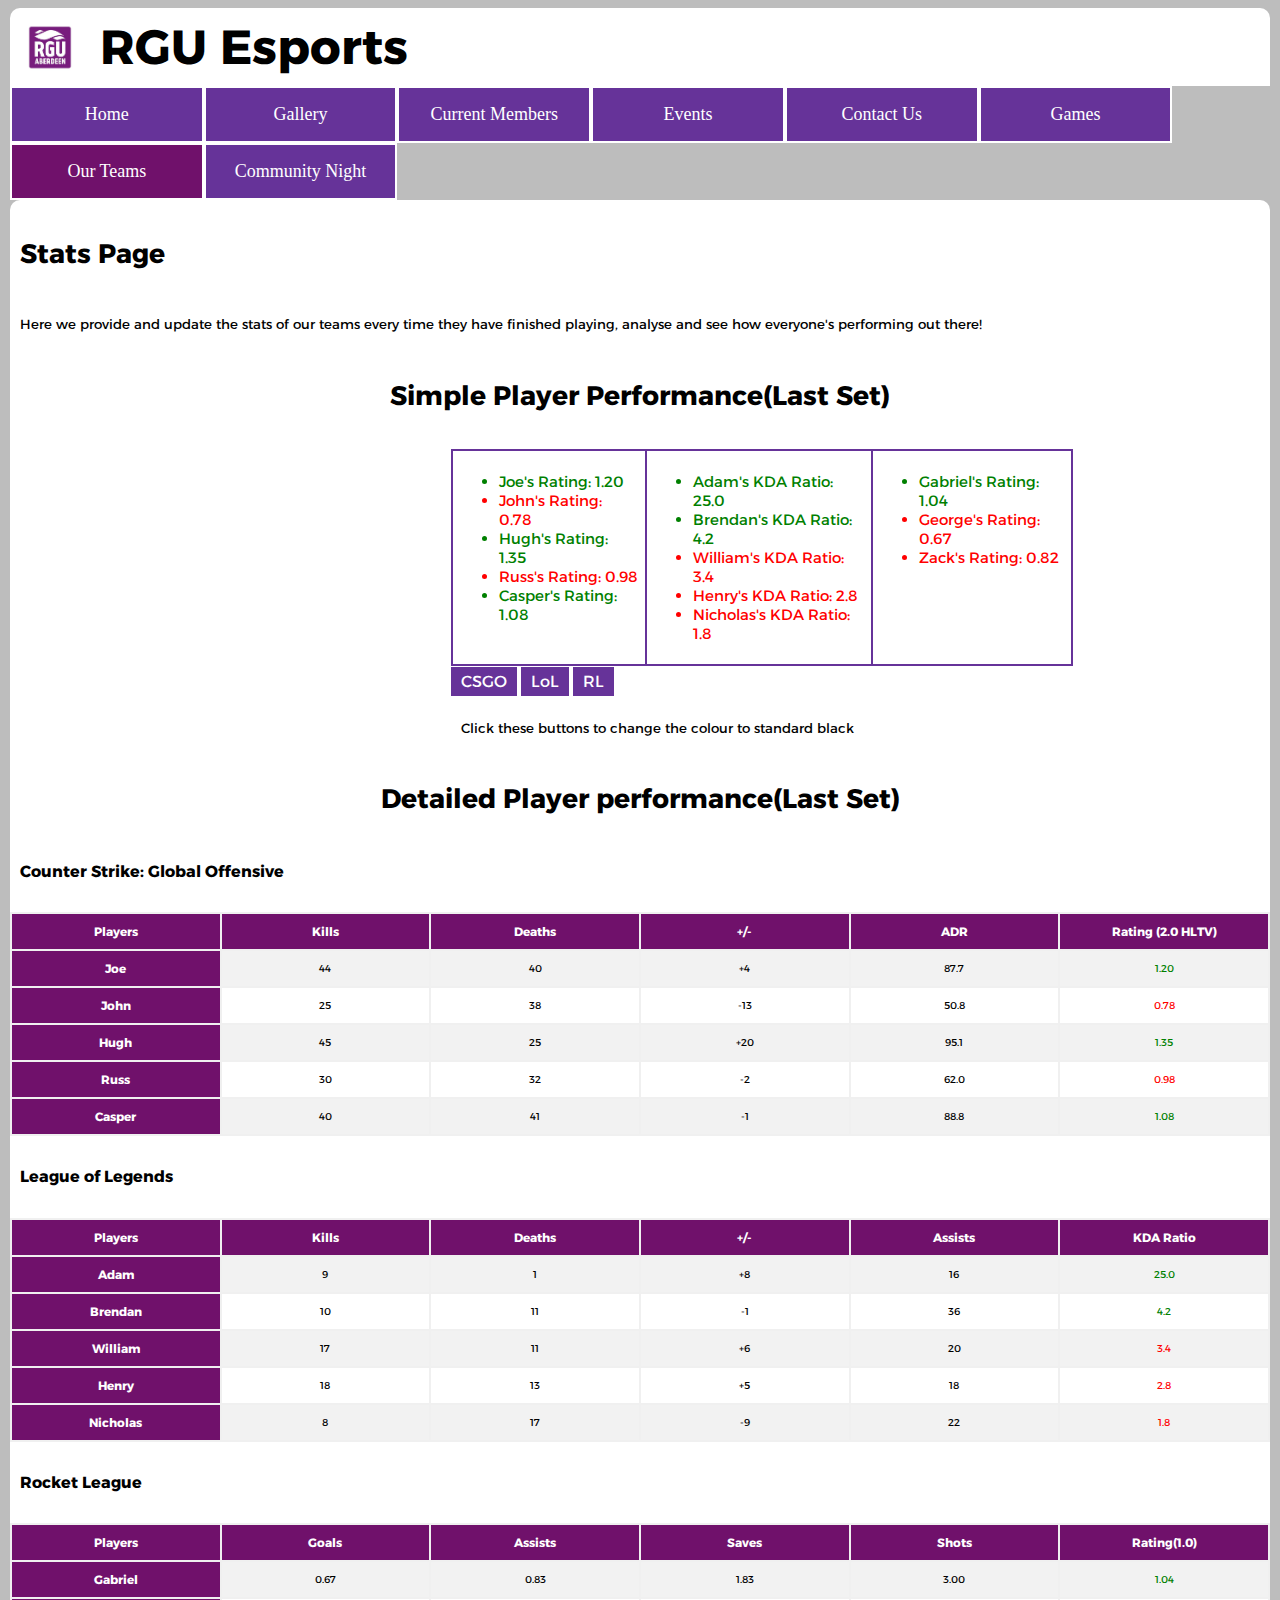
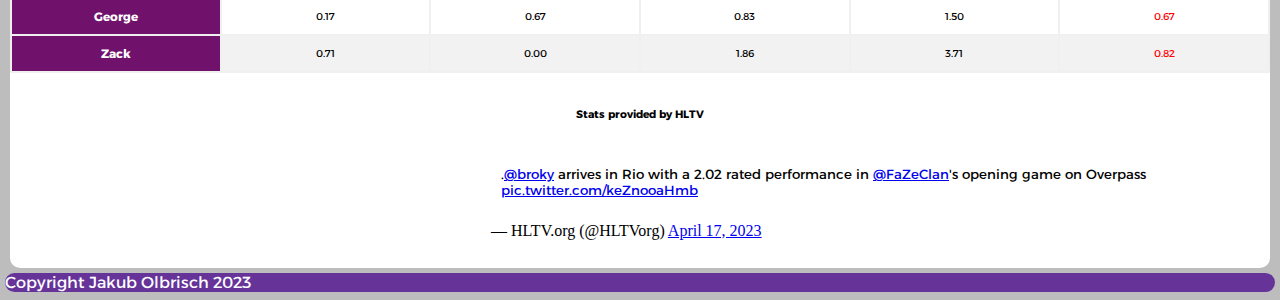
<file: teams.html>
<!DOCTYPE html>
<html lang="en">

    <!--
        Threat Model

        No Potential Threat Spotted
    -->

<head>
    <meta charset="UTF-8">
    
    <title>RGU Esports</title>

    <!--Bootstrap-->
    <link href="https://cdn.jsdelivr.net/npm/bootstrap@5.3.0-alpha1/dist/css/bootstrap.min.css" rel="stylesheet" integrity="sha384-GLhlTQ8iRABdZLl6O3oVMWSktQOp6b7In1Zl3/Jr59b6EGGoI1aFkw7cmDA6j6gD" crossorigin="anonymous">
    <script src="https://cdn.jsdelivr.net/npm/bootstrap@5.3.0-alpha1/dist/js/bootstrap.bundle.min.js"  integrity="sha384-w76AqPfDkMBDXo30jS1Sgez6pr3x5MlQ1ZAGC+nuZB+EYdgRZgiwxhTBTkF7CXvN" crossorigin="anonymous"></script>
    
    <!--CSS and Font(s)-->
    <link rel='stylesheet' href='css/main.css'>
    <link href='https://fonts.googleapis.com/css?family=Alexandria' rel='stylesheet'>

</head>


<body>

    <header>

        <!--Logo image and webpage title-->
        <h1>RGU Esports</h1>
        <img id="logo" src="images/rgulogo.jpg" alt="RGU logo">
        
    </header>


    <!--Navigation bar-->
    <nav> 
        <ul>
            <li><a href='index.html'>Home</a></li>
            <li><a href='img_gallery.html'>Gallery</a></li>
            <li><a href='current_members.html'>Current Members</a></li>
            <li><a href='event_calendar.html'>Events</a></li>
            <li><a href='contact_us.html'>Contact Us</a></li>
            <li><a href='games.html'>Games</a></li>
            <li class="active"><a href='teams.html'>Our Teams</a></li>
            <li><a href='community_night.html'>Community Night</a></li>
        </ul>
    </nav>

    
    <main>
        <!--Intro paragraph-->
        <div>
            <h3>Stats Page</h3>
            <p>Here we provide and update the stats of our teams every time they have finished playing, analyse and see how everyone's performing out there!</p>
        </div>


        <!--Simple Stats-->
        <div><h3 class="centerH3">Simple Player Performance(Last Set)</h3></div>

        <!--Puts all the lists together into 1 box, side by side-->
        <div class="simpleStatBox">

            <!--CSGO Section-->
            <div class="simpleStat">
                <ul class="csgoStats">
                    <li class="csgoGood">Joe's Rating: 1.20</li>
                    <li class="csgoBad">John's Rating: 0.78</li>
                    <li class="csgoGood">Hugh's Rating: 1.35</li>
                    <li class="csgoBad">Russ's Rating: 0.98</li>
                    <li class="csgoGood">Casper's Rating: 1.08</li>
                </ul>
            </div>

            <!--LoL Section-->
            <div class="simpleStatMid">
                <ul class="lolStats">
                    <li class="lolGood">Adam's KDA Ratio: 25.0</li>
                    <li class="lolGood">Brendan's KDA Ratio: 4.2</li>
                    <li class="lolBad">William's KDA Ratio: 3.4</li>
                    <li class="lolBad">Henry's KDA Ratio: 2.8</li>
                    <li class="lolBad">Nicholas's KDA Ratio: 1.8</li>
                </ul>
            </div>

            <!--RL Section-->
            <div class="simpleStat">
                <ul class="rlStats">
                    <li class="rlGood">Gabriel's Rating: 1.04</li>
                    <li class="rlBad">George's Rating: 0.67</li>
                    <li class="rlBad">Zack's Rating: 0.82</li>
                </ul>
            </div>

        </div>

        <!--Lines up all the buttons together and uses Javascript to alter text appearance-->
        <div class="buttonStat">
            <script src="scripts/teamTable.js"></script>
            <button type="button" onclick="statsHighlightCSGO()">CSGO</button>
            <button type="button" onclick="statsHighlightLOL()">LoL</button>
            <button type="button" onclick="statsHighlightRL()">RL</button>
            <p>Click these buttons to change the colour to standard black</p>
        </div>


        <!--Detailed Stats section full of tables with information.-->
        <div> <h3 class="centerH3">Detailed Player performance(Last Set)</h3> 
     
            <!--CSGO Table-->
            <h4>Counter Strike: Global Offensive</h4>

            <table>

                <!--Top row (Stat categories)-->
                <tr>
                    <th>Players</th>
                    <th>Kills</th>
                    <th>Deaths</th>
                    <th>+/-</th>
                    <th>ADR</th>
                    <th>Rating (2.0 HLTV)</th>
                </tr>

                <!--Player 1-->
                <tr>
                    <th>Joe</th>
                    <!--Kills-->    <td>44</td>
                    <!--Deaths-->   <td>40</td>
                    <!-- +/- -->    <td>+4</td>
                    <!--ADR-->      <td>87.7</td>
                    <!--Rating-->   <td class="goodStat">1.20</td>
                </tr>

                <!--Player 2-->
                <tr>
                    <th>John</th>
                    <!--Kills-->    <td>25</td>
                    <!--Deaths-->   <td>38</td>
                    <!-- +/- -->    <td>-13</td>
                    <!--ADR-->      <td>50.8</td>
                    <!--Rating-->   <td class="badStat">0.78</td>
                </tr>

                <!--Player 3-->
                <tr>
                    <th>Hugh</th>
                    <!--Kills-->    <td>45</td>
                    <!--Deaths-->   <td>25</td>
                    <!-- +/- -->    <td>+20</td>
                    <!--ADR-->      <td>95.1</td>
                    <!--Rating-->   <td class="goodStat">1.35</td>
                </tr>

                <!--Player 4-->
                <tr>
                    <th>Russ</th>
                    <!--Kills-->    <td>30</td>
                    <!--Deaths-->   <td>32</td>
                    <!-- +/- -->    <td>-2</td>
                    <!--ADR-->      <td>62.0</td>
                    <!--Rating-->   <td class="badStat">0.98</td>
                </tr>

                <!--Player 5-->
                <tr>
                    <th>Casper</th>
                    <!--Kills-->    <td>40</td>
                    <!--Deaths-->   <td>41</td>
                    <!-- +/- -->    <td>-1</td>
                    <!--ADR-->      <td>88.8</td>
                    <!--Rating-->   <td class="goodStat">1.08</td>
                </tr>

            </table>

        
        </div>
        

        <!--LoL Table-->
        <div> 
            <h4>
            League of Legends
            </h4>
    
                <table>
    
                    <!--Top row (Stat categories)-->
                    <tr>
                        <th>Players</th>
                        <th>Kills</th>
                        <th>Deaths</th>
                        <th>+/-</th>
                        <th>Assists</th>
                        <th>KDA Ratio</th>
                    </tr>
    
                    <!--Player 1-->
                    <tr>
                        <th>Adam</th>
                        <!--Kills-->        <td>9</td>
                        <!--Deaths-->       <td>1</td>
                        <!-- +/- -->        <td>+8</td>
                        <!--Assists-->      <td>16</td>
                        <!--KDA Ratio-->    <td class="goodStat">25.0</td>
                    </tr>
    
                    <!--Player 2-->
                    <tr>
                        <th>Brendan</th>
                        <!--Kills-->        <td>10</td>
                        <!--Deaths-->       <td>11</td>
                        <!-- +/- -->        <td>-1</td>
                        <!--Assists-->      <td>36</td>
                        <!--KDA Ratio-->    <td class="goodStat">4.2</td>
                    </tr>
    
                    <!--Player 3-->
                    <tr>
                        <th>William</th>
                        <!--Kills-->        <td>17</td>
                        <!--Deaths-->       <td>11</td>
                        <!-- +/- -->        <td>+6</td>
                        <!--Assists-->      <td>20</td>
                        <!--KDA Ratio-->    <td class="badStat">3.4</td>
                    </tr>
    
                    <!--Player 4-->
                    <tr>
                        <th>Henry</th>
                        <!--Kills-->        <td>18</td>
                        <!--Deaths-->       <td>13</td>
                        <!-- +/- -->        <td>+5</td>
                        <!--Assists-->      <td>18</td>
                        <!--KDA Ratio-->    <td class="badStat">2.8</td>
                    </tr>
    
                    <!--Player 5-->
                    <tr>
                        <th>Nicholas</th>
                        <!--Kills-->        <td>8</td>
                        <!--Deaths-->       <td>17</td>
                        <!-- +/- -->        <td>-9</td>
                        <!--Assists-->      <td>22</td>
                        <!--KDA Ratio-->    <td class="badStat">1.8</td>
                    </tr>
    
                </table>

        </div>

        <!--RL Table-->
        <div>

            <h4>Rocket League</h4>
            
                <table>
            
                    <!--Top row (Stat categories)-->
                    <tr>
                        <th>Players</th>
                        <th>Goals</th>
                        <th>Assists</th>
                        <th>Saves</th>
                        <th>Shots</th>
                        <th>Rating(1.0)</th>
                    </tr>
            
                    <!--Player 1-->
                    <tr>
                        <th>Gabriel</th>
                        <!--Goals-->        <td>0.67</td>
                        <!--Assists-->      <td>0.83</td>
                        <!--Saves-->        <td>1.83</td>
                        <!--Shots-->        <td>3.00</td>
                        <!--Rating-->       <td class="goodStat">1.04</td>
                    </tr>
            
                    <!--Player 2-->
                    <tr>
                        <th>George</th>
                        <!--Goals-->        <td>0.17</td>
                        <!--Assists-->      <td>0.67</td>
                        <!--Saves-->        <td>0.83</td>
                        <!--Shots-->        <td>1.50</td>
                        <!--Rating-->       <td class="badStat">0.67</td>
                    </tr>
            
                    <!--Player 3-->
                    <tr>
                        <th>Zack</th>
                        <!--Goals-->        <td>0.71</td>
                        <!--Assists-->      <td>0.00</td>
                        <!--Saves-->        <td>1.86</td>
                        <!--Shots-->        <td>3.71</td>
                        <!--Rating-->       <td class="badStat">0.82</td>
                    </tr>

                </table>
    
            
        </div> 

        <!--HLTV Twitter Section-->
        <div>
            <h6 id="centerH6">Stats provided by HLTV</h6>
        </div>

        <div class="twitterCenter">
             <blockquote class="twitter-tweet" data-theme="dark"><p lang="en" dir="ltr">.<a href="https://twitter.com/broky?ref_src=twsrc%5Etfw">@broky</a> arrives in Rio with a 2.02 rated performance in <a href="https://twitter.com/FaZeClan?ref_src=twsrc%5Etfw">@FaZeClan</a>&#39;s opening game on Overpass <a href="https://t.co/keZnooaHmb">pic.twitter.com/keZnooaHmb</a></p>&mdash; HLTV.org (@HLTVorg) <a href="https://twitter.com/HLTVorg/status/1648033014377508883?ref_src=twsrc%5Etfw">April 17, 2023</a></blockquote> <script async src="https://platform.twitter.com/widgets.js"></script>
        </div>

    </main>


    <footer>Copyright Jakub Olbrisch 2023 </footer>
    

</body>


</html>
</file>
<file: css/main.css>
/*
Main Text Color: Black (#000000)
Secondary Text and Reading Background Color: White (#FFFFFF)
Background Color: #bdbdbd
Accent and Interactive Feature Color: #70116b
Main Color: "RebeccaPurple" (#663399)
Font(s) used: Alexandria
*/

/* Generic Tags */
:root {
    --mainText: black;
    --secondaryText: white;
    --backgroundColor: #bdbdbd;
    --accentColor: #70116b;
    --mainColor: #663399;
    --borderColor: #160429;
}


body {
    background-color: var(--backgroundColor);
    margin-left:5px;
    margin-right:5px;
}

header {
    background-color: var(--secondaryText);
    border-top-left-radius: 10px;
    border-top-right-radius: 10px;
    padding:10px;
    border:16px;
    margin-top:5px;
    margin-left:5px;
    margin-right:5px;
}

#logo{
    height:60px;
    width:60px;
    float:left;
    margin-right:10px;
}

h1, h2, h3, h4, h5, h6, p {
    font-family:'Alexandria';
    color: var(--mainText);
    padding:10px;
}

header h1{
    display:inline;
}

h1 {
    font-size:36pt;
}

h3 {
    font-size:20pt;
}

p {
    font-size:10pt;
}

main {
    background-color: var(--secondaryText);
    border-radius:10px;
    overflow:auto;
    margin-left:5px;
    margin-right:5px;
}

aside {
    background-color: var(--secondaryText);
    border-radius:10px;
}

footer {
    background-color: var(--mainColor);
    border-radius:10px;
    font-family:'Alexandria';
    left:0;
    bottom:0;
    margin-top:5px;
    color:white;
}

button {
    background-color: #663399;
    border: none;
    color: white;
    padding: 5px 10px;
    text-align: center;
    display: inline-block;
    font-family:'Alexandria';
    font-size: 16px;
}

/* Navigation bar */
nav ul{
    margin:0;
    padding:0;
    overflow:hidden;
    margin-left:5px;
}

nav li {
    border: solid white 2px;
    background-color: var(--mainColor);
    list-style-type: none;
    float:left;
    width:12.47%;
    padding:16px;
    text-align:center;
}

nav li a {
    color: var(--secondaryText);
    text-align:center;
    text-decoration: none;
    font-size:large;
}

nav li:hover {
    background-color: var(--mainText);
}

.active {
    background-color: var(--accentColor);
}



/* Table */

table {
    font-family:'Alexandria';
    border-collapse: collapse;
    width:100%;
    font-size:10px;
}

table td, table th {
    border: 2px solid #F0F0F0;
    padding:10px;
    text-align:center;
    vertical-align:middle;
    width:12.5%;
}

table tr:nth-child(even) {
    background-color: #F2F2F2;
}

table tr:hover {
    background-color: var(--backgroundColor);
}

table th {
    background-color: var(--accentColor);
    color: white;
    text-align:center;
    vertical-align:middle;
    font-size:12px;
}

/* Event Calendar - Form */

.recommendEvents {
    padding-top:5px;
    padding-bottom:5px;
    padding-right:10px;
    padding-left:10px;
    border: 1px solid black;
    border-radius:5px;
    float:left;
    font-family:'Alexandria';
    max-width:80%;
}

/* Teams page - Table */

.goodStat {
    color: green;
}

.badStat {
    color: red;
}


/* Teams page - Lists */

div.simpleStatBox {
    margin-left:35%;
    font-family:'Alexandria';
    font-size:15px;
}

div.simpleStat {
    border: solid #663399 2px;
    display: table-cell;
    padding:1%;
}

div.simpleStatMid {
    border-top: solid #663399 2px;
    border-bottom: solid #663399 2px;
    display: table-cell;
    padding:1%;
}

div.buttonStat{
    margin-top:0.1%;
    margin-left:35%;

    font-family:'Alexandria';
}

div.buttonStat button{
    background-color: #663399;
    border: none;
    color: white;
    padding: 5px 10px;
    text-align: center;
    display: inline-block;
    font-family:'Alexandria';
    font-size: 16px;
}

.csgoBad {
    color: red;
}

.csgoGood {
    color: green;
}

.lolBad {
    color: red;
}

.lolGood {
    color: green;
}

.rlBad{
    color: red;
}

.rlGood{
    color: green;
}

.black-ul > li{
    color:black;
}

.centerH3 {
    text-align:center;
}



.twitterCenter{
    padding-bottom:1%;
    padding-left:35%;
}

#centerH6 {
    text-align:center;
}


/* Form Universal CSS */


fieldset{
    background-color: var(--secondaryText);
}

input, label{
    font-family:'Alexandria';
}





/* Contact Us Specific */
#left-col{
    float:left;
    background-color:var(--secondaryText);
}

#right-col{
    float:right;
    padding-right:3%;
    padding-bottom:3%;
}


.contactForm {
    padding-top:5px;
    padding-bottom:5px;
    padding-right:10px;
    padding-left:10px;
    border: 1px solid black;
    border-radius:5px;
    float:left;
    font-family:'Alexandria';
    max-width:80%;
}

.contactForm input {
    margin:5px;
}



/*  Carousel  */

#home-carousel .carousel-item{
    height:100%;
    width:100%;
    border:2px solid #663399;
}

#home-carousel .carousel-item-active{
    height:100%;
    width:100%;
}

#home-carousel .carousel-item img{
    height:100%;
    width:100%;
}


.white-text{
    color:white;
}


/* Image Gallery */

.gallery-img{
    width:100%;
    height:100%;
}

#img-gallery{
    padding-top:10px;
}

#img-gallery .row{
    margin-bottom:10px;
}


/* Aside Content - aka Article */

.articleImage{
    width:100px;
    height:100px;
    float:left;
    margin:5px;
}


.article {
    border: 2px solid #663399;
    text-align:left;
    padding-top:10px;
}

/* Community Night */

.winnerBox{
    border-top:5px solid #663399;
    padding-top:20px;
    padding-bottom:50px;
    text-align:left;
    font-size:12px;
    margin-top:50px;
}

.winnerBox img{
    width:200px;
    height:200px;
    float:left;
}

.winnerBox strong{
    font-size:20px;
}


/* Accordion */

.accordion-button {
    border-color: #663399;
    box-shadow: 0 0 0 0.125rem rgba(102, 51, 153, 1);
}

.accordion-button:focus {
    border-color: #663399;
    box-shadow: 0 0 0 0.125rem rgba(102, 51, 153, 1);
 }
</file>
